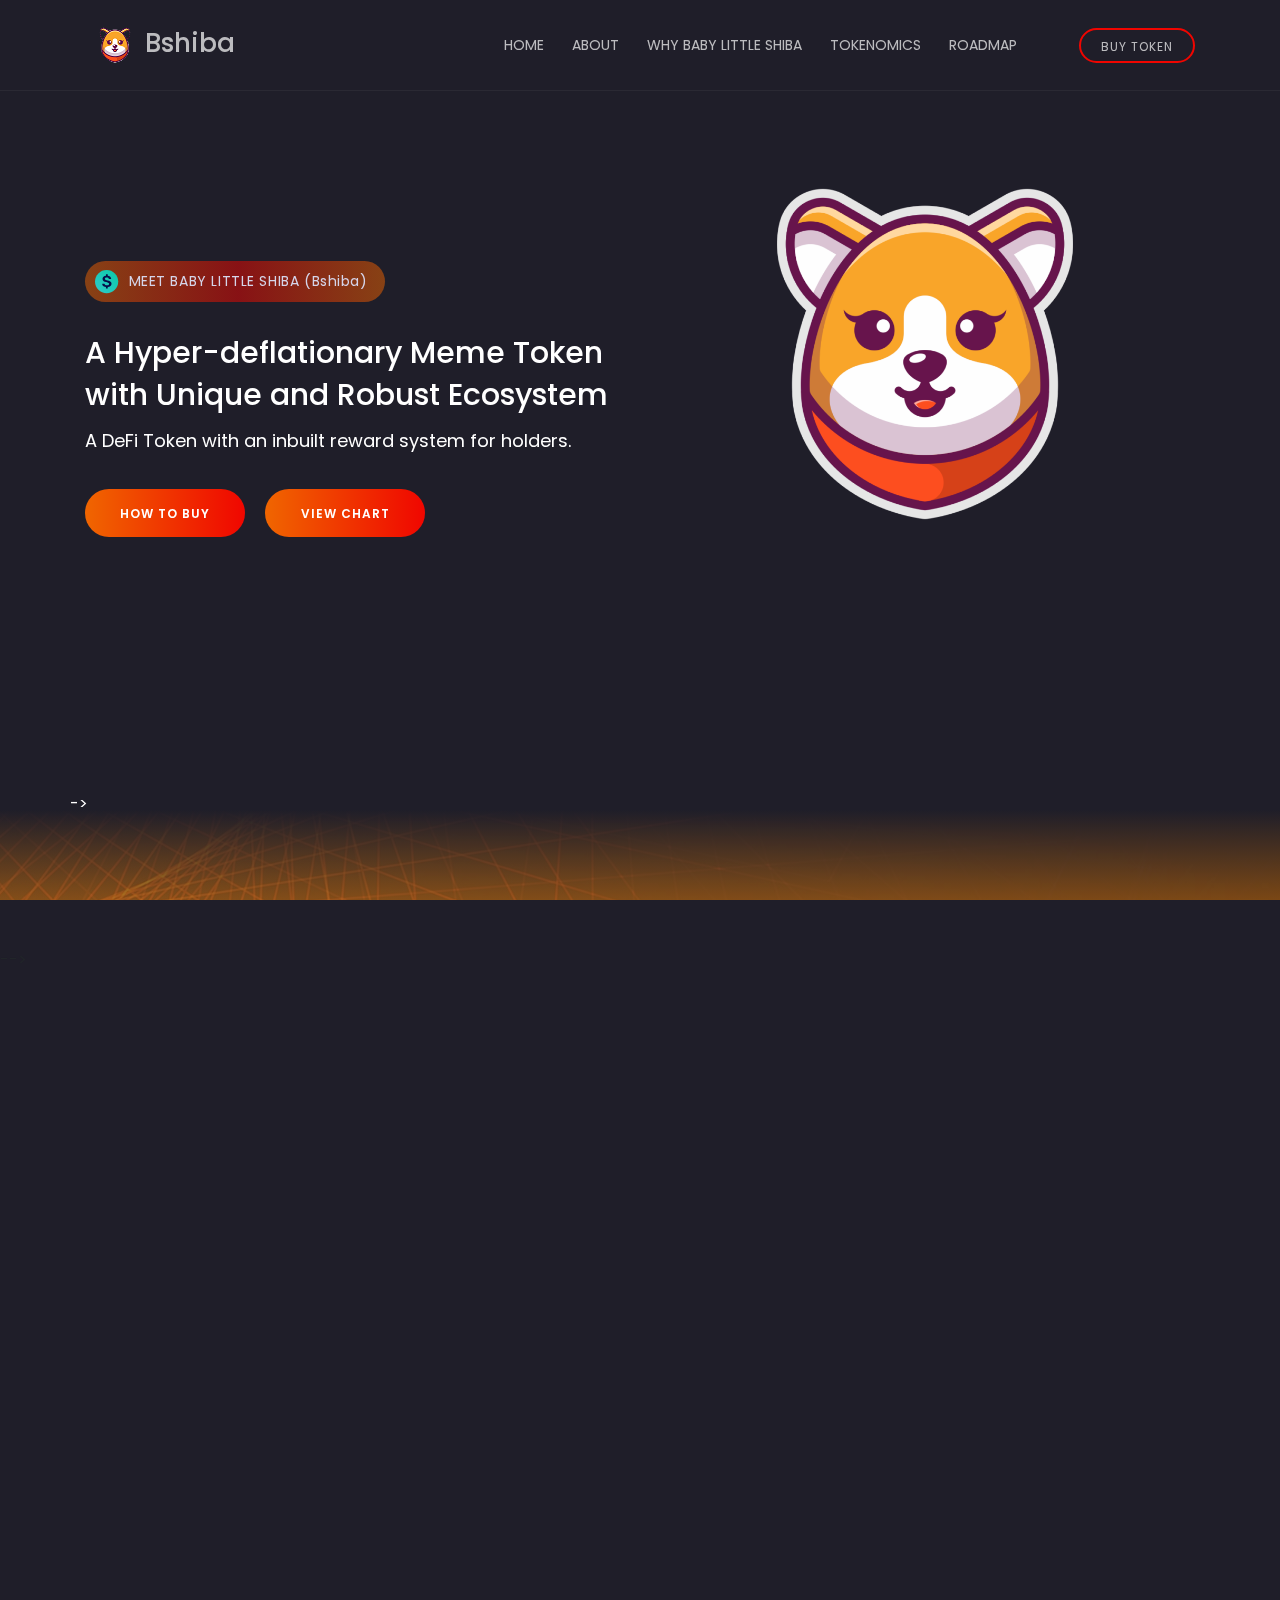
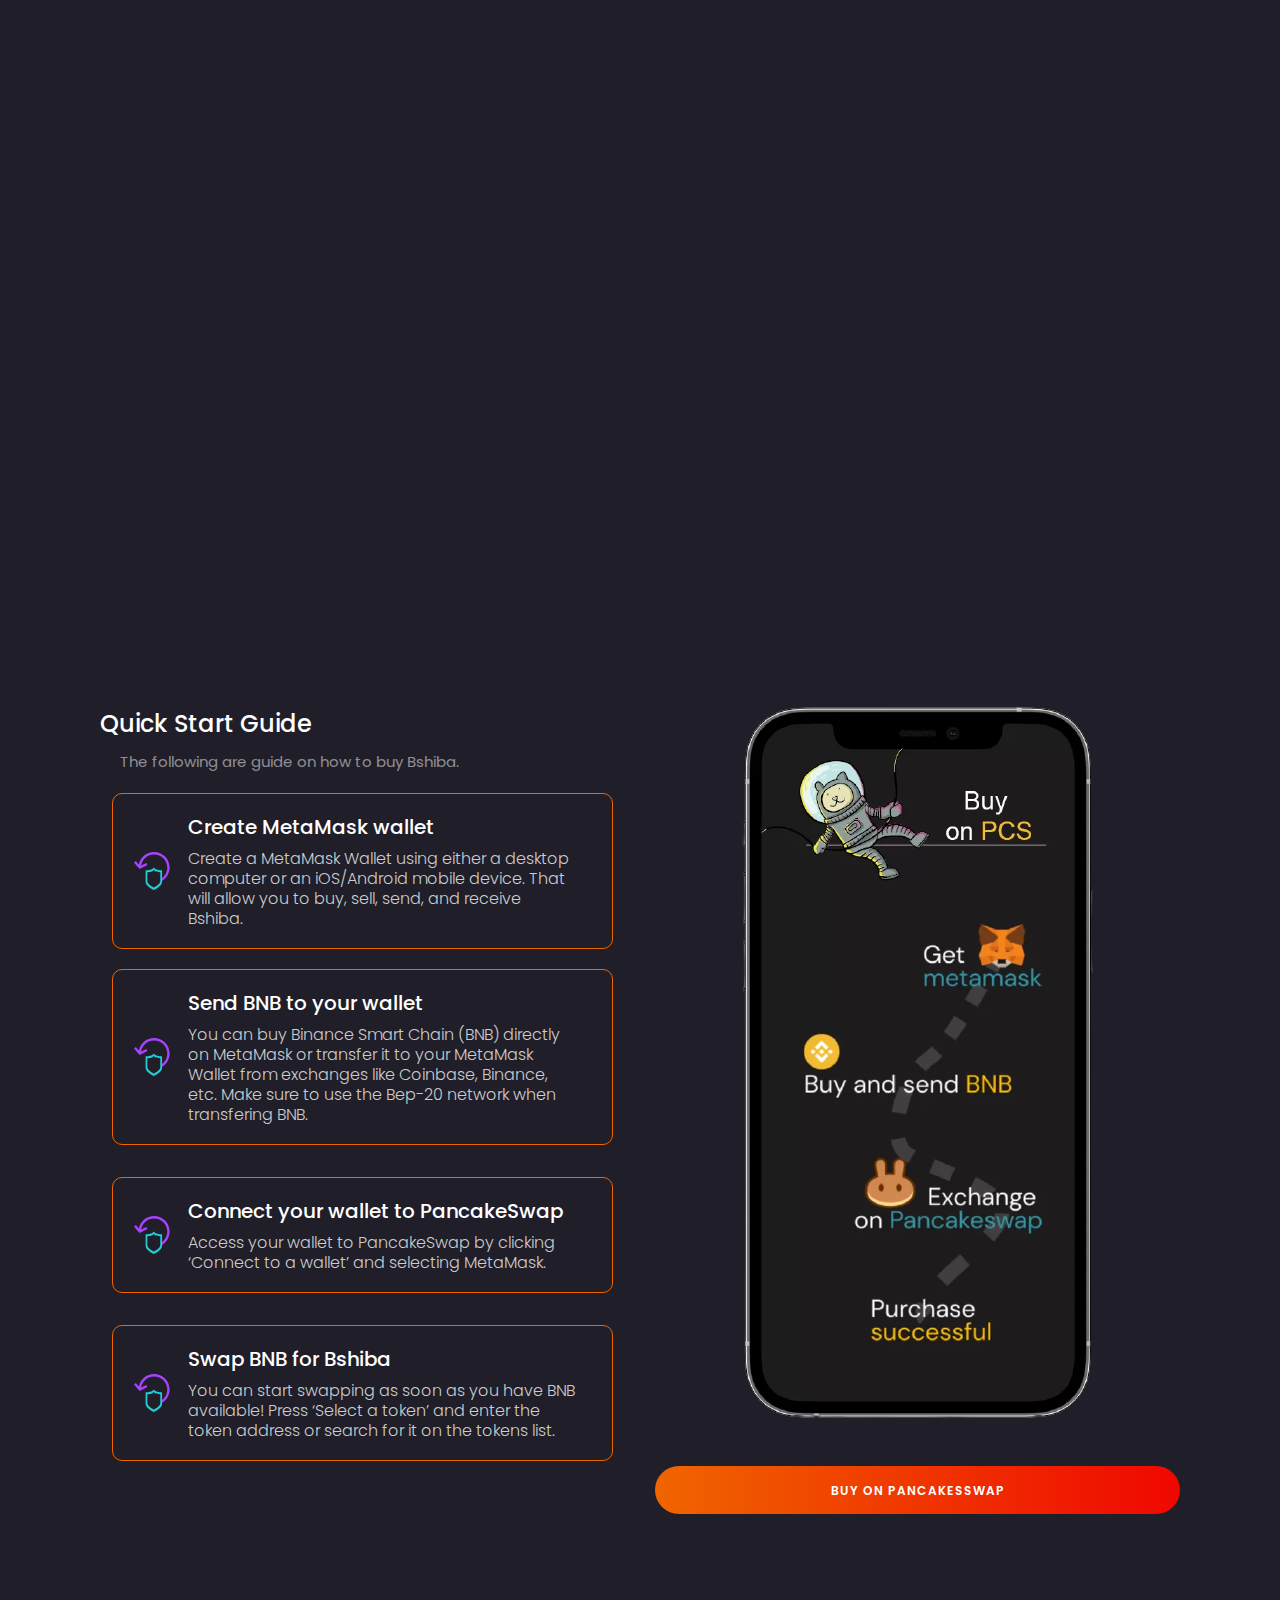
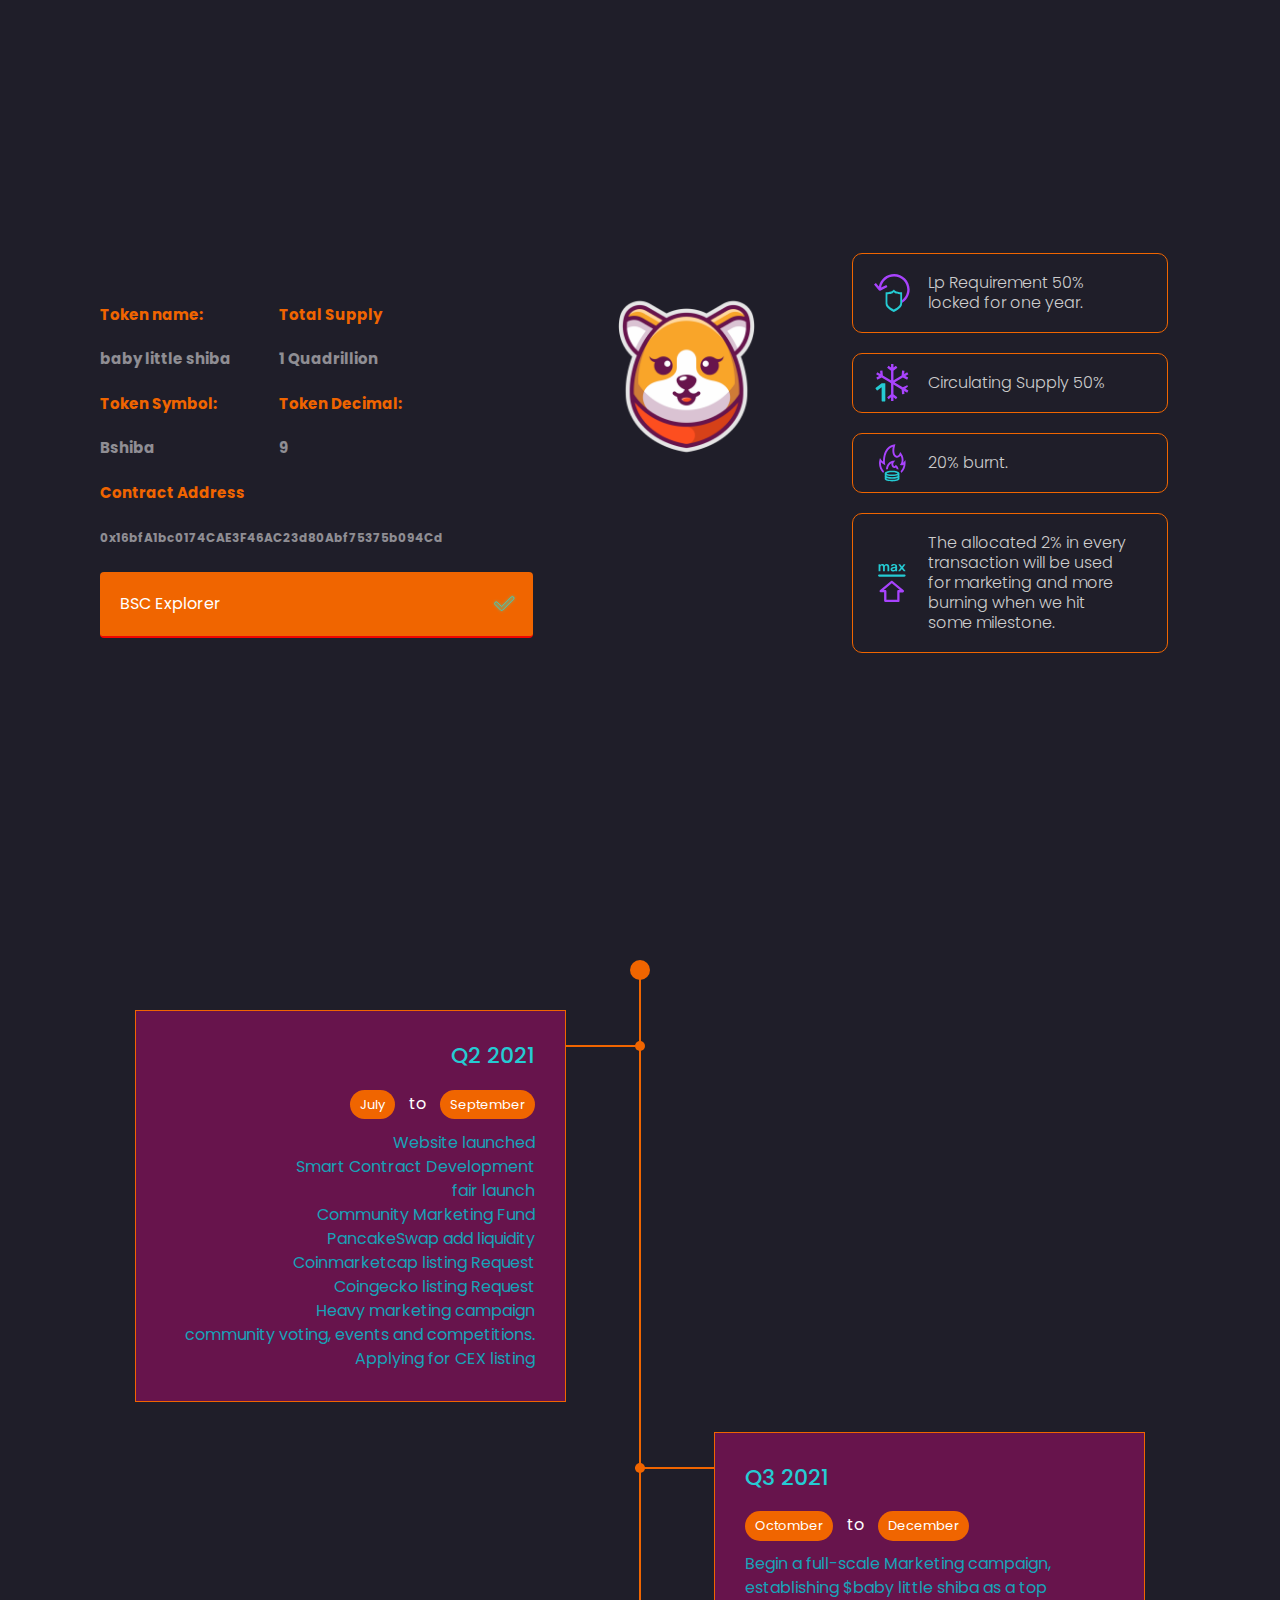
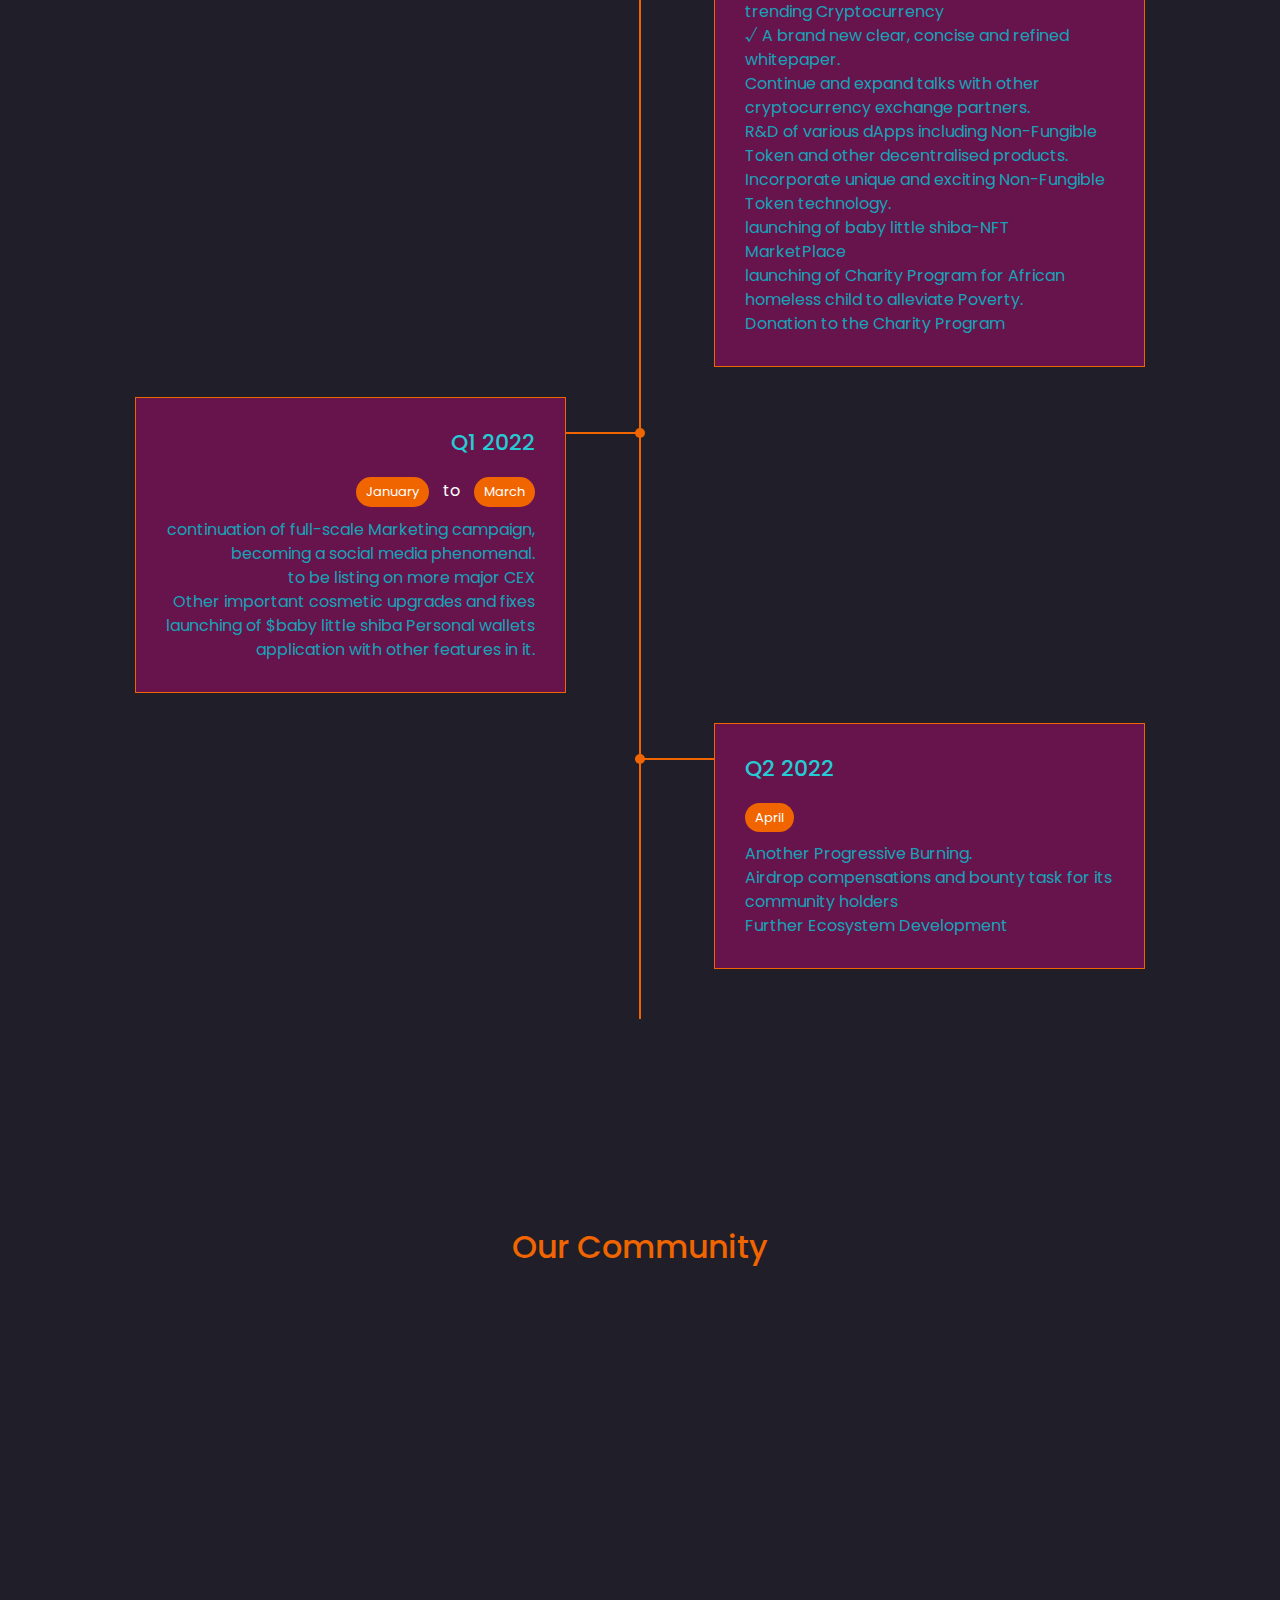
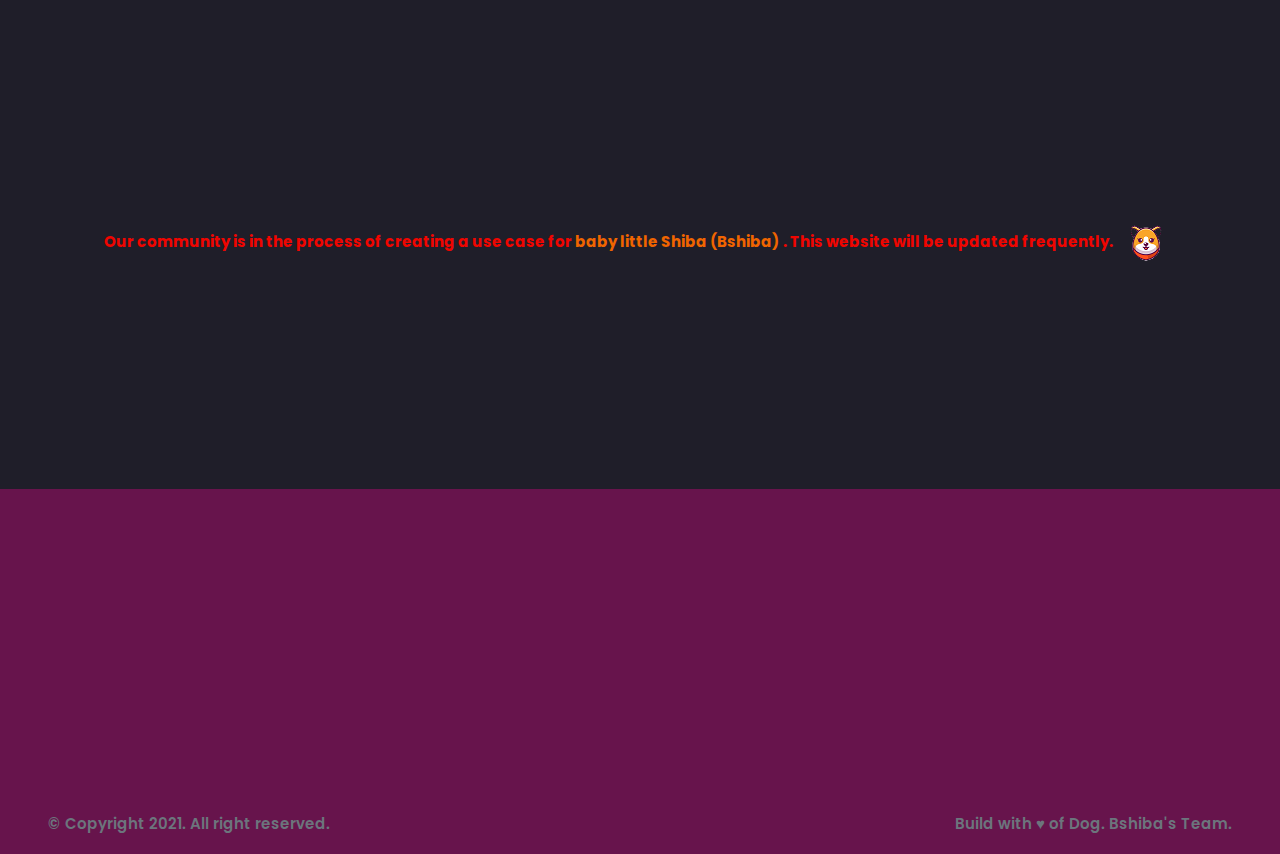
<file: index.html>
<!DOCTYPE html>
<html lang="zxx">
  <meta http-equiv="content-type" content="text/html;charset=UTF-8" />
  <head>
    <meta charset="UTF-8" />
    <meta name="description" content=" A Hyper-deflationary Meme Token with Unique and Robust Ecosystem. A DeFi Token with an inbuilt reward system for holders." />
    <meta http-equiv="X-UA-Compatible" content="IE=edge" />
    <meta
      name="viewport"
      content="width=device-width, initial-scale=1, shrink-to-fit=no"
    />

    <!-- Title -->
    <title>Baby little Shiba -</title>

    <!-- Favicon -->
    <link rel="icon" href="img/core-img/favicon.png" />

    <!-- Core Stylesheet -->
    <link rel="stylesheet" href="css/style.css" />

    <!-- Responsive Stylesheet -->
    <link rel="stylesheet" href="css/responsive.css" />
  </head>

  <body class="deep-darken">
    <!-- Preloader -->
    <div id="preloader">
      <div class="preload-content">
        <div id="dream-load"></div>
      </div>
    </div>

    <!-- ##### Header Area Start ##### -->
    <header class="header-area wow fadeInDown" data-wow-delay="0.2s">
      <div class="classy-nav-container breakpoint-off">
        <div class="container">
          <!-- Classy Menu -->
          <nav class="classy-navbar justify-content-between" id="dreamNav">
            <!-- Logo -->
            <a class="nav-brand logo" href="#"
              ><img src="img/core-img/Bshiba-logo.png" alt="logo" />Bshiba</a
            >

            <!-- Navbar Toggler -->
            <div class="classy-navbar-toggler">
              <span class="navbarToggler"
                ><span></span><span></span><span></span
              ></span>
            </div>

            <!-- Menu -->
            <div class="classy-menu">
              <!-- close btn -->
              <div class="classycloseIcon">
                <div class="cross-wrap">
                  <span class="top"></span><span class="bottom"></span>
                </div>
              </div>

              <!-- Nav Start -->
              <div class="classynav">
                <ul id="nav">
                  <li><a href="#home">Home</a></li>
                  <li><a href="#about">About</a></li>
                  <li><a href="#services">Why baby little shiba</a></li>
                  <li><a href="#tokenomics">Tokenomics</a></li>
                  <li><a href="#roadmap">Roadmap</a></li>
                </ul>

                <!-- Button -->
                <a href="https://exchange.pancakeswap.finance/#/swap?outputCurrency=0x16bfA1bc0174CAE3F46AC23d80Abf75375b094Cd" class="btn login-btn ml-50">Buy Token</a>
              </div>
              <!-- Nav End -->
            </div>
          </nav>
        </div>
      </div>
    </header>
    <!-- ##### Header Area End ##### -->

    <!-- ##### Welcome Area Start ##### -->
    <section
      class="welcome_area clearfix dzsparallaxer auto-init ico fullwidth"
      data-options='{direction: "normal"}'
      id="home"
    >
      <div
        class="divimage dzsparallaxer--target"
        style="
          width: 101%;
          height: 130%;
          background-image: url(img/bg-img/bg-2.jpg);
        "
      ></div>

      <!-- Hero Content -->
      <div class="hero-content dark-blue">
        <!-- blip -->
        <div class="dream-blip blip1"></div>
        <div class="dream-blip blip2"></div>
        <div class="dream-blip blip3"></div>
        <div class="dream-blip blip4"></div>

        <div class="container h-100">
          <div class="row h-100 align-items-center">
            <!-- Welcome Content -->
            <div class="col-12 col-lg-6 col-md-12">
              <div class="welcome-content">
                <div class="promo-section">
                  <div class="integration-link">
                    <span class="integration-icon">
                      <img
                        src="img/svg/img-dollar.svg"
                        width="24"
                        height="24"
                        alt=""
                      />
                    </span>
                    <span class="integration-text"
                      >MEET BABY LITTLE SHIBA (Bshiba)
                    </span>
                  </div>
                </div>
                <h3 class="wow fadeInUp heading-primary" data-wow-delay="0.2s">
                  A Hyper-deflationary Meme Token with Unique and
                  Robust Ecosystem
                </h3>
                <p class="wow fadeInUp" data-wow-delay="0.3s">
                  A DeFi Token with an inbuilt reward system for holders.
                </p>
                <div class="dream-btn-group wow fadeInUp" data-wow-delay="0.4s">
                  <a href="#howtobuy" class="btn dream-btn mr-3">how to buy</a>
                  <a href="https://poocoin.app/tokens/0x16bfa1bc0174cae3f46ac23d80abf75375b094cd" target="_blank" class="btn dream-btn mr-3">view chart</a>
                  <!-- <a href="#" class="btn dream-btn">Contact Us</a> -->
                </div>
              </div>
            </div>
            <!-- Welcome Video Area -->
            <div class="col-12 col-lg-6 col-md-12">
               <img src="img/shiba.png" alt="">
                      </div> ->
                      
                    </div>
                  </div>
                </div>
              </div>
            </div>
          </div>
        </div>
      </div>
    </section>
    <!-- ##### Welcome Area End ##### -->

 
    <!-- ##### About Us Area Start ##### -->
    <section
      class="about-us-area section-padding-0-100 clearfix pt-5"
      id="about"
    >
      <div class="container">
        <div class="row align-items-center">
          <!-- <div class="col-12 col-lg-6">
            <div class="welcome-meter wow fadeInUp" data-wow-delay="0.7s">
              <img
                src="img/core-img/iso-chart.png"
                class="img-responsive center-block"
                alt=""
              />
              <!-- client meta -->
              <!-- <div
                class="growing-company text-center mt-30 wow fadeInUp"
                data-wow-delay="0.8s"
              >
                <p>
                  * Already growing up <span class="counter">5236</span> company
                </p>
              </div> -->
            </div>
          </div> -->

          <div class="col-12 col-lg-12 text-center ">
            <div class="who-we-contant">
              
              <h4 class="wow fadeInUp shib-red" data-wow-delay="0.3s">
               About <span class="shib-orange">Baby little Shiba (Bshiba)</span>  and the Reward system around it.
              </h4>
              <p class="wow fadeInUp " data-wow-delay="0.4s">
               Baby little Shiba (Bshiba) is a Hyper-deflationary Meme Token with Unique and Robust Ecosystem with social conscience, built by the dog loving team and fully distributed within the crypto community.
               Baby Shiba Inu offers an innovative mix of a multi-stage social conscience system with liquidity generation smart contract protocol built on binance smart chain
                (BEP-20) that works by applying 10% fee for each transaction and
                instantly splitting that fee by rewarding holders with 2% ,
                auto lock 6% in Pancake LP and 2% allocated to marketing wallet in
                every transaction. Holders can enjoy earning rewards by just
                holding Bshiba tokens in their wallets. Contract allows to exclude
                certain addresses like PancakeSwap from receiving rewards, zero
                dev-token, as well allow to include certain address to receive
                reward if required.complete ownership renounced.
              </p>
              <p class="wow fadeInUp " data-wow-delay="0.5s">
                Bshiba will be launching NFT marketplace and $Bshiba will be
                used to buy and sell our Decentralized products and each
                transaction happening during BshibaNFT, 2% will be rewarded to
                all $Bshiba holders. and unsold $SHiba token will be sent to eater
                address to burn forever.
              </p>
            </div>
          </div>
        </div>
      </div>
    </section>

    <div class="clearfix"></div>

    <!-- ##### Our Services Area Start ##### -->
    <section class="our_services_area clearfix" id="services">
      <div class="container">
        <div class="section-heading text-center">
          <!-- Dream Dots -->
          <div
            class="dream-dots justify-content-center wow fadeInUp"
            data-wow-delay="0.2s"
          >
            <span></span><span></span><span></span><span></span><span></span
            ><span></span><span></span>
          </div>
          <!-- <h2 class="wow fadeInUp" data-wow-delay="0.3s">Our Core Services</h2>
          <p class="wow fadeInUp" data-wow-delay="0.4s">
            Lorem ipsum dolor sit amet, consectetur adipiscing elit. Sed quis
            accumsan nisi Ut ut felis congue nisl hendrerit commodo.
          </p> -->
        </div>

        <div class="row">
          <div class="col-12 col-sm-6 col-lg-4">
            <!-- Content -->
            <div
              class="service_single_content text-center mb-100 wow fadeInUp"
              data-wow-delay="0.2s"
            >
              <!-- Icon -->
              <div class="service_icon">
                <i class="fa fa-shield"></i>
              </div>
              <h6>Safe and Secure</h6>
              <p>
                We are proudly here to enhance DEFI space.Transparency, security
                and safety are our highest priorities.
              </p>
            </div>
          </div>
          <div class="col-12 col-sm-6 col-lg-4">
            <!-- Content -->
            <div
              class="service_single_content text-center mb-100 wow wow fadeInUp"
              data-wow-delay="0.3s"
            >
              <!-- Icon -->
              <div class="service_icon">
                <i class="fa fa-cogs"></i>
              </div>
              <h6>Community Driven</h6>
              <p>
                baby little shiba ($Bshiba) is supported and Backed by its communities
                investors / holders to make a world a better place for everyone.
              </p>
            </div>
          </div>
          <div class="col-12 col-sm-6 col-lg-4">
            <!-- Content -->
            <div
              class="service_single_content text-center mb-100 wow fadeInUp"
              data-wow-delay="0.4s"
            >
              <!-- Icon -->
              <div class="service_icon">
                <i class="fa fa-rocket"></i>
              </div>
              <h6>Yield Generating + RFI Static</h6>
              <p>
                Holders earn passive rewards through static reflection as they
                watch their balance of baby little shiba ($Bshiba) grow indefinitely.
              </p>
            </div>
          </div>
          <div class="col-12 col-sm-6 col-lg-4">
            <!-- Content -->
            <div
              class="service_single_content text-center mb-100 wow fadeInUp"
              data-wow-delay="0.5s"
            >
              <!-- Icon -->
              <div class="service_icon">
                <i class="fa fa-fire"></i>
              </div>
              <h6>Automated Burning</h6>
              <p>
                automated Burning on every transactions will decrease $Bshiba total
                supply and improve its valuation.
              </p>
            </div>
          </div>
          <div class="col-12 col-sm-6 col-lg-4">
            <!-- Content -->
            <div
              class="service_single_content text-center mb-100 wow fadeInUp"
              data-wow-delay="0.6s"
            >
              <!-- Icon -->
              <div class="service_icon">
                <i class="fa fa-money"></i>
              </div>
              <h6>Low transaction fees</h6>
              <p>
                binance Smart Chain's low transaction fees make transactions
                easy and convenient for everyone.
              </p>
            </div>
          </div>
          <div class="col-12 col-sm-6 col-lg-4">
            <!-- Content -->
            <div
              class="service_single_content text-center mb-100 wow fadeInUp"
              data-wow-delay="0.7s"
            >
              <!-- Icon -->
              <div class="service_icon">
                <i class="fa fa-snowflake-o"></i>
              </div>
              <h6>baby little shiba-NFT MarketPlace</h6>
              <p>
                All in one marketplace using $Bshiba and $BNB to collect, buy and
                sell NFTs..coming soon.
              </p>
            </div>
          </div>
        </div>
      </div>
    </section>
    <!-- ##### Our Services Area End ##### -->

    <!-- ##### token-distribution Area start ##### -->
    <section class="token-distribution" id="howtobuy">
      <div class="container">
        <div class="section-heading text-center">
          <!-- Dream Dots -->
          <div
            class="dream-dots justify-content-center wow fadeInUp"
            data-wow-delay="0.2s"
          >
            <span></span><span></span><span></span><span></span><span></span
            ><span></span><span></span>
          </div>
          <h2 class="wow fadeInUp shib-red" data-wow-delay="0.3s">HOW TO BUY <span class="shib-orange">BABY LITTLE SHIBA($Bshiba)</span></h2>
          <p class="wow fadeInUp " data-wow-delay="0.4s">
$Bshiba is best purchased and sold through PancakesSwap and to be listed on an ever-growing list of CEXs very soon.
 


          </p>
        </div>

        <div class="col-lg-6 col-md-6 col-sm-12">
          <div class="token-info-wapper"></div>
          <h4 class=" mb-20">Quick Start Guide
</h2>
          <p class="token-text">The following are guide on how to buy Bshiba.</p>
          
          <div class="token-info">
            <div class="info-wrapper">
              <div
                class="token-icon"
                style="background-image: url('img/svg/token-icon-4.svg')"
              ></div>
              <div class="token-descr">
                <h5>Create MetaMask wallet
</h3>
                Create a MetaMask Wallet using either a desktop computer or an iOS/Android mobile device. That will allow you to buy, sell, send, and receive Bshiba.


              </div>
            </div>
          </div>
          <div class="token-info" style="margin-bottom: 2rem">
            <div class="info-wrapper">
              <div
                class="token-icon"
                style="background-image: url('img/svg/token-icon-4.svg')"
              ></div>
              <div class="token-descr">
                <h5>Send BNB to your wallet
</h3>
                You can buy Binance Smart Chain (BNB) directly on MetaMask or transfer it to your MetaMask Wallet from exchanges like Coinbase, Binance, etc. Make sure to use the Bep-20 network when transfering BNB.


              </div>
            </div>
          </div>
          <div class="token-info" style="margin-bottom:2rem ">
            <div class="info-wrapper">
              <div
                class="token-icon"
                style="background-image: url('img/svg/token-icon-4.svg')"
              ></div>
              <div class="token-descr">
                <h5>Connect your wallet to PancakeSwap
</h3>
                Access your wallet to PancakeSwap by clicking ‘Connect to a wallet’ and selecting MetaMask.


              </div>
            </div>
          </div>
          <div class="token-info" style="margin-bottom: 2rem">
            <div class="info-wrapper">
              <div
                class="token-icon"
                style="background-image: url('img/svg/token-icon-4.svg')"
              ></div>
              <div class="token-descr">
                <h5>Swap BNB for Bshiba 
</h3>
You can start swapping as soon as you have BNB available! Press ‘Select a token’ and enter the token address or search for it on the tokens list.


              </div>
            </div>
          </div>
        </div>
        
        <div class="col-lg-6 col-md-6 col-sm-12">
          
          <div class="token-allocation text-center">
            <img
              src="img/core-img/buyguide.png"
              class="center-block h-60"
              alt=""
            />
 <a href="https://exchange.pancakeswap.finance/#/swap?outputCurrency=0x16bfA1bc0174CAE3F46AC23d80Abf75375b094Cd" target="_blank" class="btn btn-block dream-btn mr-3 mt-5"> buy on PancakesSwap</a>
                   
                  
          </div>
        </div>
      </div>

    </section>
    <!-- ##### token-distribution Area End ##### -->

    <!-- ##### token-distribution Area start ##### -->
    <section class="token-distribution" id="tokenomics">
      <div class="container">
        <div class="section-heading text-center">
          <!-- Dream Dots -->
          <div
            class="dream-dots justify-content-center wow fadeInUp"
            data-wow-delay="0.2s"
          >
            <span></span><span></span><span></span><span></span><span></span
            ><span></span><span></span>
          </div>
          <h2 class="wow fadeInUp shib-orange" data-wow-delay="0.3s">Tokenomics</h2>
          <p class="wow fadeInUp " data-wow-delay="0.4s">
            how $baby little shiba will be allocated and other neccessary actions to be
            implemented.
          </p>
        </div>

        <div class="col-lg-5 col-md-5 col-sm-6">
            <div class="token-allocation">
             
            <div class="token-detail mt-5">
              <div class="float-left mr-5">
                <p class="shib-orange font-weight-bold">Token name: </p>
                <p class="font-weight-bold ">baby little shiba</p>
                <p class="shib-orange font-weight-bold">Token Symbol:</p>
                <p class="font-weight-bold">Bshiba</p>
              </div>
              <div>
                <p class="shib-orange font-weight-bold">Total Supply</p>
                <p class="font-weight-bold no-wrap">1 Quadrillion</p>
                <p> <span class="shib-orange font-weight-bold">Token Decimal:</span></p>
                <p class="font-weight-bold"> 9</p>    
              </div>
            </div>
            <div class="mbt-3">
                <p class="shib-orange font-weight-bold">Contract Address</p>
                <p><small class="font-weight-bold">0x16bfA1bc0174CAE3F46AC23d80Abf75375b094Cd</small> </p>

            </div>
              <a class="document-entry doc-element-2 text-white btn-block" href="https://bscscan.com/token/0x16bfA1bc0174CAE3F46AC23d80Abf75375b094Cd" target="_blank"
                      ><span class="title">BSC Explorer</span></a
                    >
                  

          </div>
        </div>
        
        <div class="col-lg-3 col-md-3 col-sm-6">
          
          <div class="token-allocation w-80">
            <img
              src="img/shiba.png"
              class="center-block"
              alt=""
            />
 
          </div>
        </div>
        <div class="col-lg-4 col-md-4 col-sm-6">
          <div class="token-info-wapper"></div>
 
          <div class="token-info">
            <div class="info-wrapper">
              <div
                class="token-icon"
                style="background-image: url('img/svg/token-icon-4.svg')"
              ></div>
              <div class="token-descr">
                Lp Requirement 50% locked for one year.
              </div>
            </div>
          </div>
          <div class="token-info">
            <div class="info-wrapper">
              <div
                class="token-icon"
                style="background-image: url('img/svg/token-icon-3.svg')"
              ></div>
              <div class="token-descr">
                Circulating Supply 50%
              </div>
            </div>
          </div>
          <div class="token-info">
            <div class="info-wrapper">
              <div
                class="token-icon"
                style="background-image: url('img/svg/token-icon-2.svg')"
              ></div>
              <div class="token-descr">
               20% burnt.
              </div>
            </div>
          </div>
          <div class="token-info" style="margin-bottom: 0">
            <div class="info-wrapper">
              <div
                class="token-icon"
                style="background-image: url('img/svg/token-icon-1.svg')"
              ></div>
              <div class="token-descr">
               The allocated 2% in every transaction will be used for marketing and more burning when we hit some milestone.
              </div>
            </div>
          </div>
        </div>
      </div>
    </section>
    <!-- ##### token-distribution Area End ##### -->

    <!-- ##### Our roadmap Area start ##### -->
    <section class="roadmap" style="padding-bottom: 0" id="roadmap">
      <div class="section-heading text-center">
        <!-- Dream Dots -->
        <div
          class="dream-dots justify-content-center wow fadeInUp"
          data-wow-delay="0.2s"
        >
          <span></span><span></span><span></span><span></span><span></span
          ><span></span><span></span>
        </div>
        <h2 class="wow fadeInUp" data-wow-delay="0.3s">Our Roadmap</h2>
        <p class="wow fadeInUp" data-wow-delay="0.4s">
          $baby little shiba Roadmap as scheduled for Implementation.
        </p>
      </div>
      <div class="container">
        <div class="row">
          <div class="timeline-split">
            <div class="col-lg-12 col-md-12 col-sm-12">
              <div class="timeline section-box-margin">
                <div class="block block-left">
                  <h3>Q2 2021</h3>
                  <span class="date">July</span>
                  <span class="between">to</span>
                  <span class="date">September</span>
                  <ul class="text-info">
                    <li>Website launched</li>
                    <li>Smart Contract Development</li>
                    <li>fair launch</li>
                    <li>Community Marketing Fund</li>
                    <li>PancakeSwap add liquidity</li>
                    <li>Coinmarketcap listing Request</li>
                    <li>Coingecko listing Request</li>
                    <li>Heavy marketing campaign</li>
                    <li>community voting, events and competitions.</li>
                    <li>Applying for CEX listing</li>
                  </ul>
                </div>

                <div class="block block-right mt-30">
                  <h3>Q3 2021</h3>
                  <span class="date">Octomber</span>
                  <span class="between">to</span>
                  <span class="date">December</span>
                  <ul class="text-info">
                    <li>
                      Begin a full-scale Marketing campaign, establishing $baby little shiba
                      as a top trending Cryptocurrency
                    </li>
                    <li>
                      √ A brand new clear, concise and refined whitepaper.
                    </li>
                    <li>
                      Continue and expand talks with other cryptocurrency
                      exchange partners.
                    </li>
                    <li>
                      R&D of various dApps including Non-Fungible Token and
                      other decentralised products.
                    </li>
                    <li>
                      Incorporate unique and exciting Non-Fungible Token
                      technology.
                    </li>
                    <li>launching of baby little shiba-NFT MarketPlace</li>
                    <li>
                      launching of Charity Program for African homeless child to
                      alleviate Poverty.
                    </li>
                    <li>Donation to the Charity Program</li>
                  </ul>
                </div>

                <div class="block block-left mt-30">
                  <h3>Q1 2022</h3>
                  <span class="date">January</span>
                  <span class="between">to</span>
                  <span class="date">March</span>
                  <ul class="text-info">
                    <li>
                      continuation of full-scale Marketing campaign, becoming a
                      social media phenomenal.
                    </li>
                    <li>to be listing on more major CEX</li>
                    <li>Other important cosmetic upgrades and fixes</li>
                    <li>
                      launching of $baby little shiba Personal wallets application with
                      other features in it.
                    </li>
                  </ul>
                </div>

                <div class="block block-right mt-30">
                  <h3>Q2 2022</h3>
                  <span class="date">April</span>
                  <!-- <span class="between">to</span>
                  <span class="date">January</span> -->
                  <ul class="text-info">
                    <li>Another Progressive Burning.</li>
                    <li>
                      Airdrop compensations and bounty task for its community
                      holders
                    </li>
                    <li>Further Ecosystem Development</li>
                  </ul>
                </div>
                <div class="circle"></div>
              </div>
            </div>
          </div>
        </div>
      </div>
    </section>
    <!-- ##### Our roadmap Area End ##### -->
 
<!-- our community -->

<section
class="about-us-area section-padding-0-100 clearfix pt-5"
id="about"
>
<div class="container">
  <div class="row align-items-center">
    <div class="col-12 col-lg-12 text-center">
         <!-- Dream Dots -->
         <div
         class="dream-dots justify-content-center wow fadeInUp m-0"
         data-wow-delay="0.2s"
       >
         <span></span><span></span><span></span><span></span><span></span
         ><span></span><span></span>
       </div>
       
        <h2 class=" mt-150 shib-orange mb-15"> Our Community </h1></div>
    
    <div class="col-12 col-lg-6"> 
        <div class="welcome-meter wow fadeInUp w-100 m-auto" data-wow-delay="0.7s">
    
     <img
       src="img/svg/head-bg-1.svg"
       class="img-responsive center-block"
       alt=""
     />

   </div>
 </div>
    
    
    <div class="col-12 col-lg-6">

        <div class="text-center text-small wow fadeInUp m-auto pt-5" data-wow-delay="0.7s">
          <p class="text-left">We are welcoming and encouraging new talented people to join our community, as this is the biggest driving force behind the success of $Bshiba. Being in the crypto space offers so much excitement and there is so much potential in here. Our numbers are growing hour after hour as more people are finding out about $Bshiba’s success. Everyone is important in our community, and if you have any questions our team is always happy to help.        </p>
         <p class="text-left">you can reach us on different social media:</p>
                <a class="document-entry doc-element-2 text-white btn-block" href="https://t.me/babylittleshiba" target="_blank"
                      ><span class="title font-weight-bold">Join Our Telegram Community</span></a
                    >
                <a class="document-entry doc-element text-white btn-block" href="https://twitter.com/BabyLittleShib1?s=08" target="_blank"
                      ><span class="title font-weight-bold">Join Our Twitter Space</span></a
                    >
        
        </div> 
    </div>  
    

   </div>
   <p class="font-weight-bold  mt-5 text-center shib-red">Our community is in the process of creating a use case for <span class="shib-orange">baby little Shiba (Bshiba)</span> . This website will be updated frequently.
  <img src="img/core-img/Bshiba-logo.png" alt="">  
</p>
   </div>
   </section>

    <!-- ##### Footer Area Start ##### -->
    <footer
     class= "w-100"
      style="background-color: #67144c"
    >
      <div
        class="footer-content-area "
        style="background-color: #67144c;"
      >
        <div class="container">
          <div class="row align-items-end">
            <div class="col-12 col-md-5">
              <div class="footer-copywrite-info">
                <!-- Copywrite -->
                <div class="copywrite_text wow fadeInUp" data-wow-delay="0.2s">
                  <div class="footer-logo">
                    <a href="#"
                      ><img src="img/core-img/favicon.png" alt="logo" /> baby little shiba.</a
                    >
                  </div>
                  <p>
A Hyper-deflationary Meme Token with Unique and Robust Ecosystem
 
                  </p>
                </div>
                <!-- Social Icon -->
                <div
                  class="footer-social-info wow fadeInUp"
                  data-wow-delay="0.4s"
                >
                  <a href="https://t.me/babylittleshiba"
                    ><i class="fa fa-telegram" aria-hidden="true"></i
                  ></a>
                  <a href="#">
                    <i class="fa fa-twitter" aria-hidden="true"></i
                  ></a>
                  <a href="#"
                    ><i class="fa fa-google-plus" aria-hidden="true"></i
                  ></a>
                  <a href="#"
                    ><i class="fa fa-instagram" aria-hidden="true"></i
                  ></a>
                  <a href="#"
                    ><i class="fa fa-linkedin" aria-hidden="true"></i
                  ></a>
                </div>
              </div>
            </div>
            <div class="col-12 col-md-7">
              <!-- Content Info -->
              <div class="contact_info_area d-sm-flex justify-content-between">
                <div
                  class="contact_info text-center wow fadeInUp"
                  data-wow-delay="0.2s"
                >
                  <h5>NAVIGATE</h5>
                  <a href="index.html"><p>Home</p></a>
                  <a href="#about"><p>About</p></a>
                  <a href="#servics"><p>Why baby little shiba</p></a>
                  <a href="#tokenomics"><p>Tokenomics</p></a>
                  <a href="#roadmap"><p>Roadmap</p></a>
                </div>
                <!-- Content Info -->
                <div
                  class="contact_info text-center wow fadeInUp"
                  data-wow-delay="0.3s"
                >
                  <h5>PRIVACY & TOS</h5>
                  <a href="#"><p>Acceptable Use Policy</p></a>
                  <a href="#"><p>Privacy Policy</p></a>
                  <a href="#"><p>Whitepaper</p></a>
                </div>
                <!-- Content Info -->
                <div
                  class="contact_info text-center wow fadeInUp"
                  data-wow-delay="0.4s"
                >
                  <h5>CONTACT US</h5>
                  <p>Mailing Address:xx00 E. Union Ave</p>
                  <p>Suite 1100. Denver, CO 80237</p>
                  <p>+999 90932 627</p>
                  <p>support@babylittleshiba.com</p>
                </div>
              </div>
            </div>
          </div>

        </div>
        
      </div>
                     <div class="copyright row ">
                     <p class="text-muted">&copy; Copyright 2021. All right reserved.</p>
                      <p class="text-muted ">Build with &hearts; of Dog. Bshiba's Team.</p>     
                     </div>
                    

    </footer>
  
    <!-- ##### Footer Area End ##### -->

    <!-- ########## All JS ########## -->
    <!-- jQuery js -->
    <script src="js/jquery.min.js"></script>
    <!-- Popper js -->
    <script src="js/popper.min.js"></script>
    <!-- Bootstrap js -->
    <script src="js/bootstrap.min.js"></script>
    <!-- All Plugins js -->
    <script src="js/plugins.js"></script>
    <!-- Parallax js -->
    <script src="js/dzsparallaxer.js"></script>

    <script src="js/jquery.syotimer.min.js"></script>

    <!-- script js -->
    <script src="js/script.js"></script>
  </body>
</html>
</file>
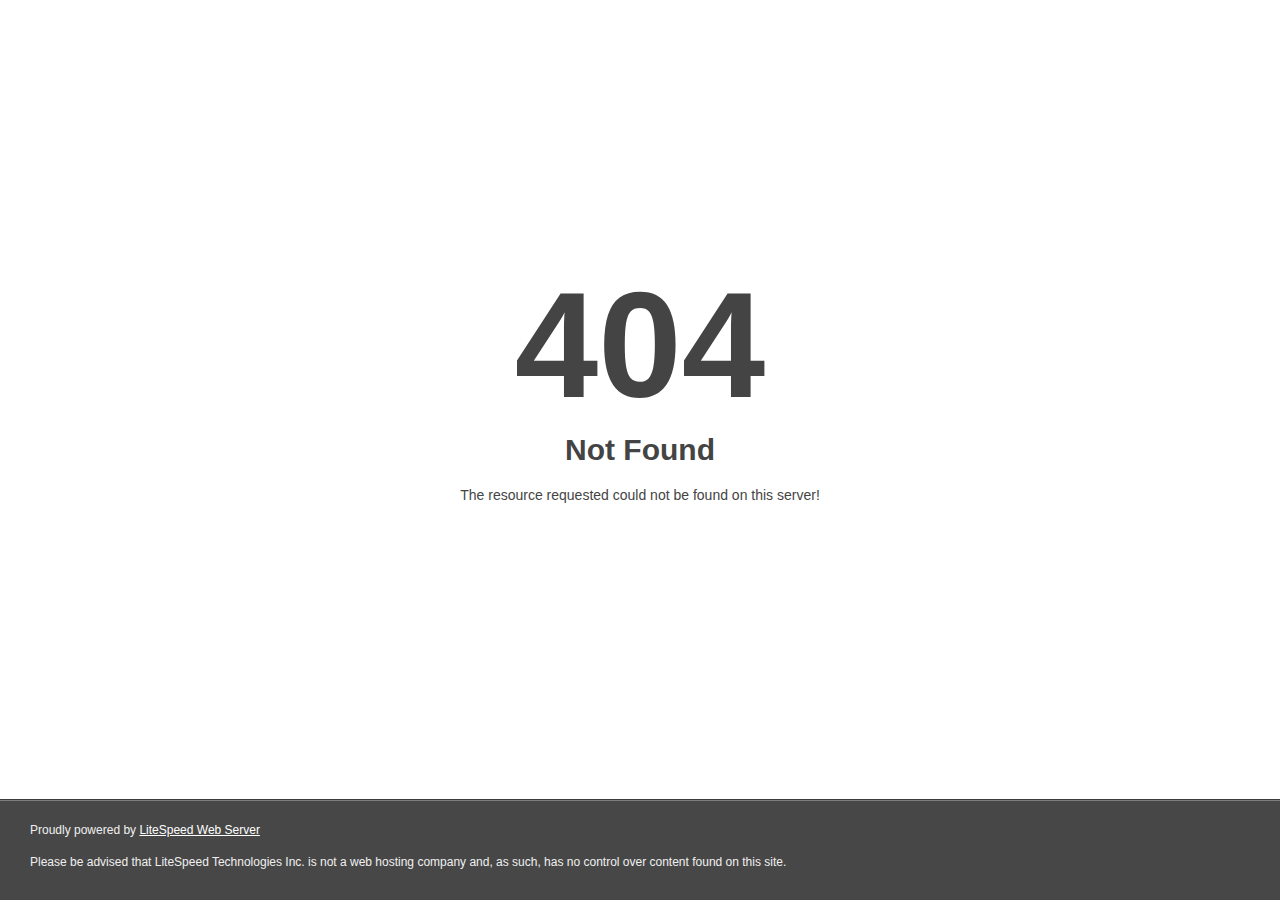
<file: css/img/fog_clouds_png_by_paradise234-d5czivb.html>
<!DOCTYPE html>
<html style="height:100%">

<!-- Mirrored from somia.netlify.app/css/img/fog_clouds_png_by_paradise234-d5czivb.html by HTTrack Website Copier/3.x [XR&CO'2014], Thu, 03 Jun 2021 20:42:11 GMT -->
<!-- Added by HTTrack --><meta http-equiv="content-type" content="text/html;charset=UTF-8" /><!-- /Added by HTTrack -->
<head><title> 404 Not Found
</title></head>
<body style="color: #444; margin:0;font: normal 14px/20px Arial, Helvetica, sans-serif; height:100%; background-color: #fff;">
<div style="height:auto; min-height:100%; ">     <div style="text-align: center; width:800px; margin-left: -400px; position:absolute; top: 30%; left:50%;">
        <h1 style="margin:0; font-size:150px; line-height:150px; font-weight:bold;">404</h1>
<h2 style="margin-top:20px;font-size: 30px;">Not Found
</h2>
<p>The resource requested could not be found on this server!</p>
</div></div><div style="color:#f0f0f0; font-size:12px;margin:auto;padding:0px 30px 0px 30px;position:relative;clear:both;height:100px;margin-top:-101px;background-color:#474747;border-top: 1px solid rgba(0,0,0,0.15);box-shadow: 0 1px 0 rgba(255, 255, 255, 0.3) inset;">
<br>Proudly powered by  <a style="color:#fff;" href="http://www.litespeedtech.com/error-page">LiteSpeed Web Server</a><p>Please be advised that LiteSpeed Technologies Inc. is not a web hosting company and, as such, has no control over content found on this site.</p></div></body>
<!-- Mirrored from somia.netlify.app/css/img/fog_clouds_png_by_paradise234-d5czivb.html by HTTrack Website Copier/3.x [XR&CO'2014], Thu, 03 Jun 2021 20:42:11 GMT -->
</html>
</file>
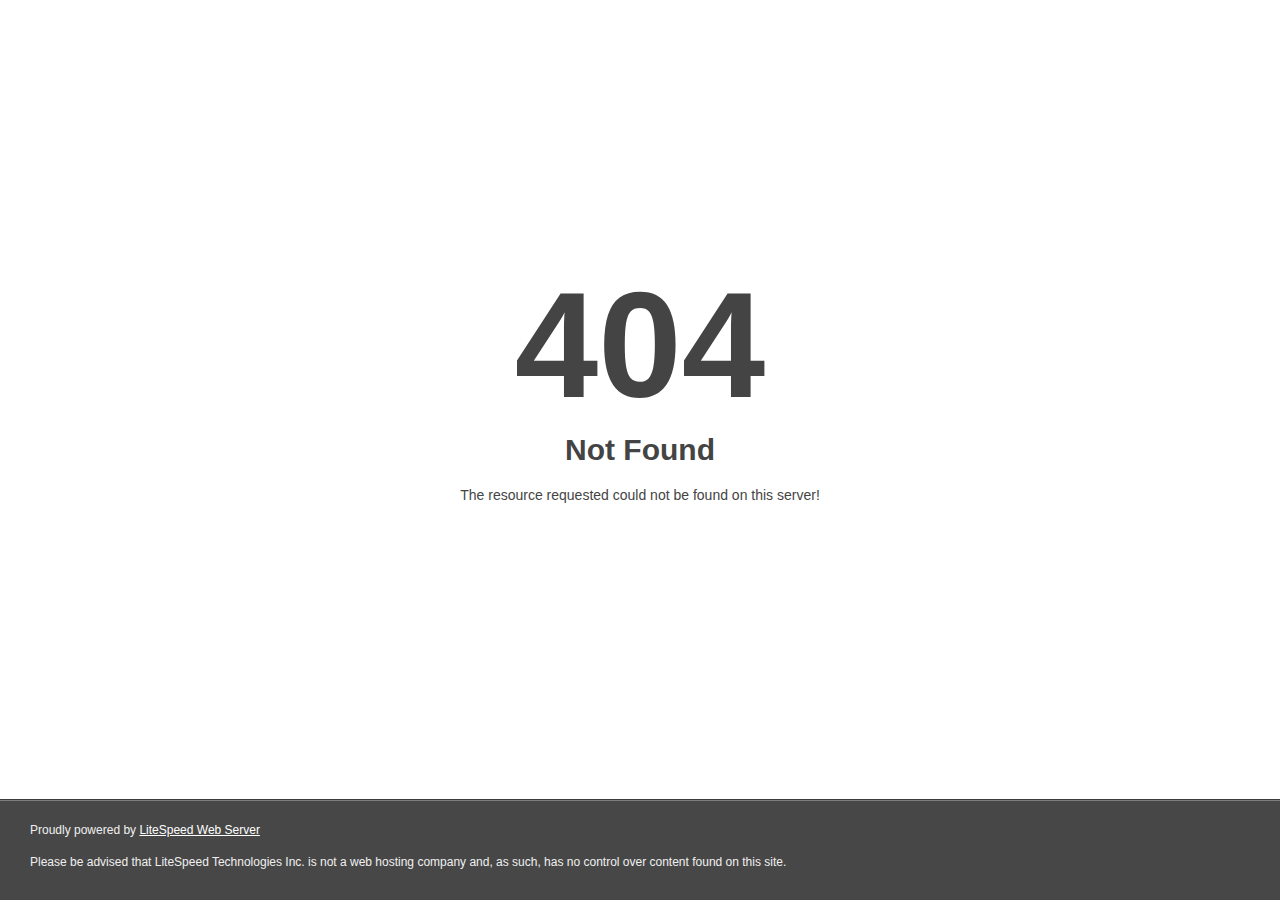
<file: css/img/grey_wash_wall.html>
<!DOCTYPE html>
<html style="height:100%">

<!-- Mirrored from somia.netlify.app/css/img/grey_wash_wall.html by HTTrack Website Copier/3.x [XR&CO'2014], Thu, 03 Jun 2021 20:42:11 GMT -->
<!-- Added by HTTrack --><meta http-equiv="content-type" content="text/html;charset=UTF-8" /><!-- /Added by HTTrack -->
<head><title> 404 Not Found
</title></head>
<body style="color: #444; margin:0;font: normal 14px/20px Arial, Helvetica, sans-serif; height:100%; background-color: #fff;">
<div style="height:auto; min-height:100%; ">     <div style="text-align: center; width:800px; margin-left: -400px; position:absolute; top: 30%; left:50%;">
        <h1 style="margin:0; font-size:150px; line-height:150px; font-weight:bold;">404</h1>
<h2 style="margin-top:20px;font-size: 30px;">Not Found
</h2>
<p>The resource requested could not be found on this server!</p>
</div></div><div style="color:#f0f0f0; font-size:12px;margin:auto;padding:0px 30px 0px 30px;position:relative;clear:both;height:100px;margin-top:-101px;background-color:#474747;border-top: 1px solid rgba(0,0,0,0.15);box-shadow: 0 1px 0 rgba(255, 255, 255, 0.3) inset;">
<br>Proudly powered by  <a style="color:#fff;" href="http://www.litespeedtech.com/error-page">LiteSpeed Web Server</a><p>Please be advised that LiteSpeed Technologies Inc. is not a web hosting company and, as such, has no control over content found on this site.</p></div></body>
<!-- Mirrored from somia.netlify.app/css/img/grey_wash_wall.html by HTTrack Website Copier/3.x [XR&CO'2014], Thu, 03 Jun 2021 20:42:11 GMT -->
</html>
</file>
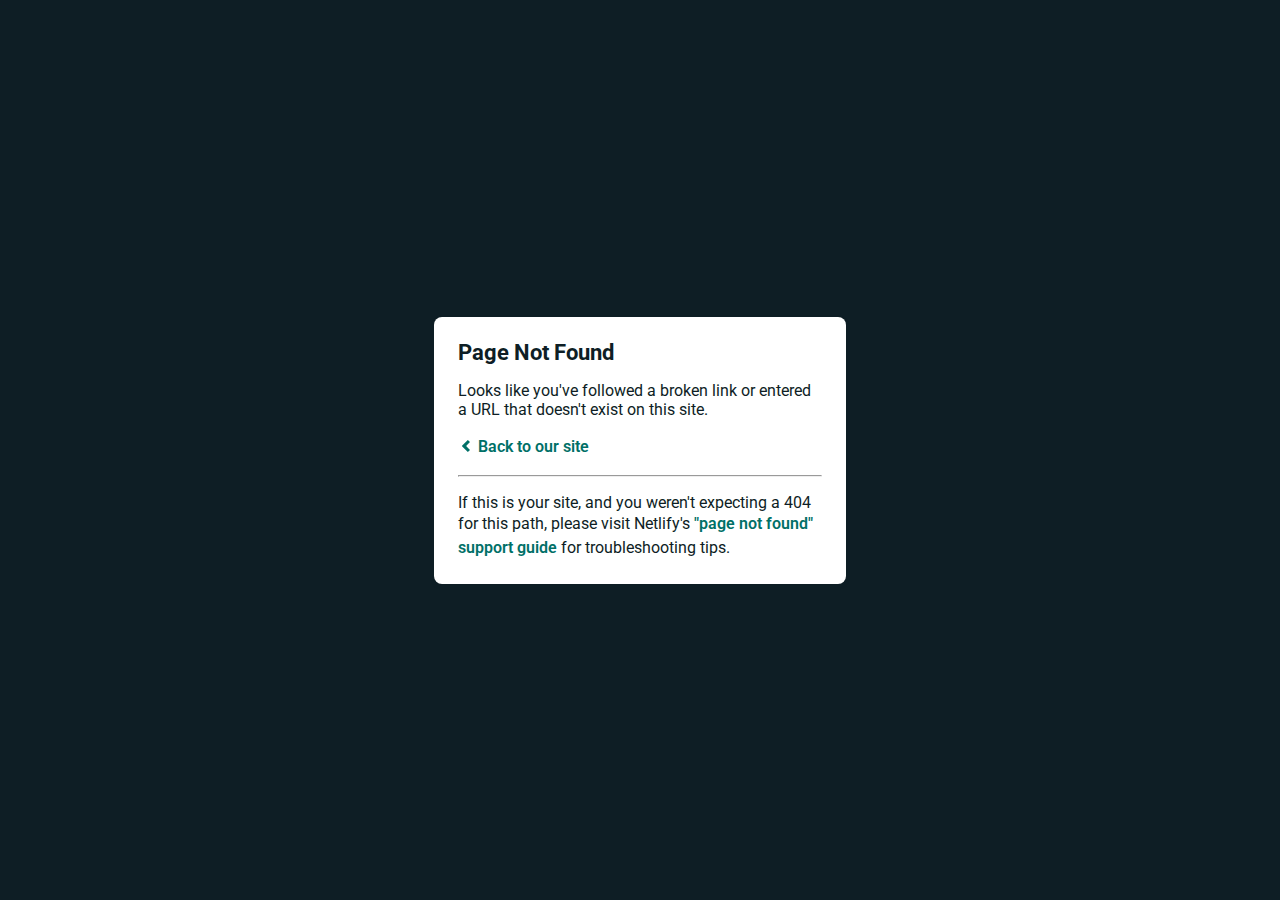
<file: img/core-img/robot-1.html>
<!DOCTYPE html>
<html>
  <head>
    <meta charset="utf-8">
    <meta name="viewport" content="width=device-width, initial-scale=1.0, maximum-scale=1.0, user-scalable=no">

    <title>Page Not Found</title>
    <link href='https://fonts.googleapis.com/css?family=Roboto:400,700&subset=latin,latin-ext' rel='stylesheet' type='text/css'>
    <style>
    body {
      font-family: -apple-system, BlinkMacSystemFont, "Segoe UI", Roboto, Helvetica, Arial, sans-serif, "Apple Color Emoji", "Segoe UI Emoji", "Segoe UI Symbol";
      background: rgb(14, 30, 37);
      color: white;
      overflow: hidden;
      margin: 0;
      padding: 0;
    }

    h1 {
      margin: 0;
      font-size: 22px;
      line-height: 24px;
    }

    .main {
      position: relative;
      display: flex;
      flex-direction: column;
      align-items: center;
      justify-content: center;
      height: 100vh;
      width: 100vw;
    }

    .card {
      position: relative;
      display: flex;
      flex-direction: column;
      width: 75%;
      max-width: 364px;
      padding: 24px;
      background: white;
      color: rgb(14, 30, 37);
      border-radius: 8px;
      box-shadow: 0 2px 4px 0 rgba(14, 30, 37, .16);
    }

    a {
      margin: 0;
      text-decoration: none;
      font-weight: 600;
      line-height: 24px;
      color: #007067;
    }

    a svg {
      position: relative;
      top: 2px;
    }

    a:hover,
    a:focus {
      text-decoration: underline;
      text-decoration-color: #f4bb00;
    }

    a:hover svg path{
      fill: #007067;
    }

    p:last-of-type {
      margin-bottom: 0;
    }

    </style>
  </head>
  <body>
    <div class="main">
      <div class="card">
        <div class="header">
          <h1>Page Not Found</h1>
        </div>
        <div class="body">
          <p>Looks like you've followed a broken link or entered a URL that doesn't exist on this site.</p>
          <p>
            <a id="back-link" href="/">
              <svg xmlns="http://www.w3.org/2000/svg" width="16" height="16" viewBox="0 0 16 16">
                <path fill="#007067" d="M11.9998836,4.09370803 L8.55809517,7.43294953 C8.23531459,7.74611298 8.23531459,8.25388736 8.55809517,8.56693769 L12,11.9062921 L9.84187871,14 L4.24208544,8.56693751 C3.91930485,8.25388719 3.91930485,7.74611281 4.24208544,7.43294936 L9.84199531,2 L11.9998836,4.09370803 Z"/>
              </svg>
              Back to our site
             </a>
          </p>
          <hr><p>If this is your site, and you weren't expecting a 404 for this path, please visit Netlify's <a href="https://answers.netlify.com/t/support-guide-i-ve-deployed-my-site-but-i-still-see-page-not-found/125?utm_source=404page&utm_campaign=community_tracking">"page not found" support guide</a> for troubleshooting tips.
          </p>
        </div>
      </div>
    </div>
    <script>
      (function() {
        if (document.referrer && document.location.host && document.referrer.match(new RegExp("^https?://" + document.location.host))) {
          document.getElementById("back-link").setAttribute("href", document.referrer);
        }
      })();
    </script>
  </body>
</html>
</file>
<file: css/style.css>
/*** 
====================================================================
  Table of contents
====================================================================

- Google Fonts
- Css Imports
- General Css Styles
- Header Area style
- Welcome Area Styles 
- Partners area style
- About us area style 
- services-block-four style 
- Demo-video area style 
- Trust area style 
- services area style 
- Call-to-action area style
- Video area style 
- Gallery area style 
- Cool-facts style 
- Price table style
- Testimonials area style 
- Team area style
- Blog area style 
- Contact us style 
- FAQ style -Timeline style 
- Footer area style 

***/

/*** 

====================================================================
  Google fonts
====================================================================

***/

@import url('https://fonts.googleapis.com/css?family=Poppins:200,300,400,500,600,700');

/*** 

====================================================================
  Import All Css
====================================================================

***/

@import 'bootstrap.min.css';
@import 'animate.css';
@import 'about-sonar.css';
@import 'classy-nav.min.css';
@import 'dzsparallaxer.css';
@import 'owl.carousel.min.css';
@import 'magnific-popup.css';
@import 'animated-headline.css';
@import 'font-awesome.min.css';
@import 'themify-icons.css';

/*** 

====================================================================
  General css style    

====================================================================

***/
* {
  margin: 0;
  padding: 0;
}
 

body {
  font-family: 'Poppins', sans-serif;
    font-size: 100%;
    
    @media screen and (max-width: 900px){
        font-size: 62.5%;
}@media screen and (max-width: 600px){
        font-size: 62.5%;
}@media screen and (max-width: 480px){
        font-size: 62.5%;
}
}
.darker-blue {
  background: linear-gradient(
    180deg,
    #240044 0,
    #0f0240 25%,
    #400959 40%,
    #0f0240 65%,
    #0f0240
  );
}
html{
  font-family: 'Poppins', sans-serif;
}
h1,
h2,
h3,
h4,
h5,
h6 {
  font-family: 'Poppins', sans-serif;
  color: #fff;
  line-height: 1.4;
  font-weight: 500;
}

a,
a:hover,
a:focus,
a:active {
  text-decoration: none;
  transition-duration: 500ms;
  outline: none;
}

li {
  list-style: none;
}

p {
  line-height: 1.9;
  color: rgba(255, 255, 255, 0.5);
  font-size: 15px;
}
.heading-primary {
  font-size: 30px;
}

img {
  max-width: 100%;
  height: auto;
}

ul,
ol {
  margin: 0;
  padding: 0;
}

.deep-darken {
  background-color: #1f1e29;
}

.text-color {
  color: #5129c5;
  display: inline-block;
}
.text-inline {
  display: inline-block;
}
.section-header {
  position: relative;
  margin-bottom: 50px;
}
.section-title {
  font-size: 44px;
  margin-bottom: 20px;
  margin-top: 0;
  position: relative;
  text-align: center;
  color: #fff;
}
.section-header .desc {
  max-width: 800px;
  text-align: center;
  margin: 0 auto;
}
.bg-title {
  margin-bottom: -37px;
  margin-left: -30px;
  font-size: 66px;
  opacity: 0.04;
  font-weight: bold;
  text-align: center;
  line-height: 1;
  text-transform: uppercase;
}
.has-print {
  position: absolute;
  top: -50px;
  left: 50%;
  transform: translateX(-50%);
  width: 90px;
  height: 90px;
  background: url(../img/core-img/shape1.png) no-repeat;
}
#preloader {
  position: fixed;
  width: 100%;
  height: 100%;
  z-index: 99999;
  top: 0;
  left: 0;
  background: rgb(103, 20, 76);
  background-image: linear-gradient(90deg, rgb(103, 20, 76), rgb(31, 30, 41));
}

.preload-content {
  position: absolute;
  top: 50%;
  left: 50%;
  margin-top: -35px;
  margin-left: -35px;
  z-index: 100;
}

#dream-load {
  width: 70px;
  height: 70px;
  border-radius: 50%;
  border: 3px;
  border-style: solid;
  border-color: transparent;
  border-top-color: rgba(255, 255, 255, 0.5);
  -webkit-animation: dreamrotate 2400ms linear infinite;
  animation: dreamrotate 2400ms linear infinite;
  z-index: 999;
}

#dream-load:before {
  content: '';
  position: absolute;
  top: 7.5px;
  left: 7.5px;
  right: 7.5px;
  bottom: 7.5px;
  border-radius: 50%;
  border: 3px;
  border-style: solid;
  border-color: transparent;
  border-top-color: rgba(255, 255, 255, 0.5);
  -webkit-animation: dreamrotate 2700ms linear infinite;
  animation: dreamrotate 2700ms linear infinite;
}

#dream-load:after {
  content: '';
  position: absolute;
  top: 20px;
  left: 20px;
  right: 20px;
  bottom: 20px;
  border-radius: 50%;
  border: 3px;
  border-style: solid;
  border-color: transparent;
  border-top-color: rgba(255, 255, 255, 0.5);
  -webkit-animation: dreamrotate 1800ms linear infinite;
  animation: dreamrotate 1800ms linear infinite;
}

@-webkit-keyframes dreamrotate {
  0% {
    transform: rotate(0deg);
  }
  100% {
    transform: rotate(360deg);
  }
}

@keyframes dreamrotate {
  0% {
    transform: rotate(0deg);
  }
  100% {
    transform: rotate(360deg);
  }
}

/* Blip CSS */

.dream-blip {
  position: absolute;
  width: 8px;
  height: 8px;
  border-radius: 2em 2em 2em 2em;
  background-color: #21d397;
  box-shadow: 0 0 5px #fff;
  transform-origin: 50% 50%;
  opacity: 0;
  -ms-filter: 'progid:DXImageTransform.Microsoft.Alpha(Opacity=0)';
  -webkit-animation: dreamblipper ease 4s none infinite;
  animation: dreamblipper ease 4s none infinite;
}

@-webkit-keyframes dreamblipper {
  0% {
    opacity: 0;
    -ms-filter: 'progid:DXImageTransform.Microsoft.Alpha(Opacity=0)';
  }
  35% {
    opacity: 0;
    -ms-filter: 'progid:DXImageTransform.Microsoft.Alpha(Opacity=0)';
  }
  50% {
    opacity: 1;
    -ms-filter: 'progid:DXImageTransform.Microsoft.Alpha(Opacity=100)';
  }
  100% {
    opacity: 0;
    -ms-filter: 'progid:DXImageTransform.Microsoft.Alpha(Opacity=0)';
  }
}

@keyframes dreamblipper {
  0% {
    opacity: 0;
    -ms-filter: 'progid:DXImageTransform.Microsoft.Alpha(Opacity=0)';
  }
  35% {
    opacity: 0;
    -ms-filter: 'progid:DXImageTransform.Microsoft.Alpha(Opacity=0)';
  }
  50% {
    opacity: 1;
    -ms-filter: 'progid:DXImageTransform.Microsoft.Alpha(Opacity=100)';
  }
  100% {
    opacity: 0;
    -ms-filter: 'progid:DXImageTransform.Microsoft.Alpha(Opacity=0)';
  }
}

.dream-blip.blip1 {
  top: 20%;
  left: 20%;
}

.dream-blip.blip2 {
  top: 70%;
  left: 30%;
}

.dream-blip.blip3 {
  top: 30%;
  left: 10%;
}

.dream-blip.blip4 {
  top: 60%;
  left: 10%;
}

.mt-15 {
  margin-top: 15px;
}
.mt-20 {
  margin-top: 20px;
}
.mt-30 {
  margin-top: 30px;
}

.mt-40 {
  margin-top: 40px;
}

.mt-50 {
  margin-top: 50px;
}

.mt-100 {
  margin-top: 100px;
}

.mt-150 {
  margin-top: 150px;
}

.mr-15 {
  margin-right: 15px;
}

.mr-30 {
  margin-right: 30px;
}

.mr-50 {
  margin-right: 50px;
}

.mr-100 {
  margin-right: 100px;
}

.mb-15 {
  margin-bottom: 15px;
}

.mb-30 {
  margin-bottom: 30px;
}

.mb-40 {
  margin-bottom: 40px;
}

.mb-50 {
  margin-bottom: 50px;
}

.mb-100 {
  margin-bottom: 100px;
}

.ml-15 {
  margin-left: 15px;
}

.ml-30 {
  margin-left: 30px;
}

.ml-50 {
  margin-left: 50px;
}

.ml-100 {
  margin-left: 100px;
}

.shib-orange{
  color: #f06500;
}

.shib-red{
  color: #f00500;
}
.bg-shib {
 background-color: #f06500;
}

.section-padding-100 {
  padding-top: 100px;
  padding-bottom: 100px;
}
.section-before:before {
  content: '';
  position: absolute;
  top: -75px;
  left: 50%;
  transform: translateX(-50%);
  height: 150px;
  width: 150px;
  background: url(../img/core-img/shape1.png) no-repeat;
  background-size: contain;
}
.relative {
  position: relative;
}
.section-padding-0-100 {
  padding-top: 0;
  padding-bottom: 100px;
}

.section-padding-100-0 {
  padding-top: 100px;
  padding-bottom: 0;
}

.section-padding-100-50 {
  padding-top: 100px;
  padding-bottom: 50px;
}

.section-padding-0-50 {
  padding-top: 0;
  padding-bottom: 50px;
}

.section-padding-50-0 {
  padding-top: 50px;
  padding-bottom: 0;
}

.section-padding-200 {
  padding-top: 200px;
  padding-bottom: 200px;
}

.section-padding-0-200 {
  padding-top: 0;
  padding-bottom: 200px;
}

.section-padding-200-0 {
  padding-top: 200px;
  padding-bottom: 0;
}

.section-padding-200-100 {
  padding-top: 200px;
  padding-bottom: 100px;
}

.section-padding-150 {
  padding-top: 150px;
  padding-bottom: 150px;
}

.section-padding-150-0 {
  padding-top: 150px;
  padding-bottom: 0;
}

.section-padding-0-150 {
  padding-top: 0;
  padding-bottom: 150px;
}

.section-padding-50-150 {
  padding-top: 50px;
  padding-bottom: 150px;
}

.section-heading {
  position: relative;
  z-index: 1;
  margin-bottom: 80px;
}

.section-heading h2 {
  font-size: 30px;
  text-transform: capitalize;
  margin-bottom: 15px;
}

.section-heading > p {
  margin-bottom: 0;
  line-height: 2;
  font-size: 16px;
  max-width: 600px;
  margin: 0 auto;
}

#scrollUp {
  bottom: 130px;
  font-size: 12px;
  line-height: 22px;
  right: 30px;
  width: 100px;
  background-color: transparent;
  color: #fff;
  text-align: center;
  height: 20px;
  transition-duration: 500ms;
  text-transform: uppercase;
  transform: rotate(-90deg);
}

#scrollUp:before {
  position: absolute;
  width: 30%;
  height: 2px;
  background-color: #fff;
  content: '';
  top: 10px;
  right: 100%;
  z-index: -200 !important;
}

.bg-overlay {
  position: relative;
  z-index: 1;
}

.bg-overlay:after {
  background: rgba(72, 52, 212, 0.95);
  background: linear-gradient(
    to right,
    rgba(72, 52, 212, 0.95),
    rgba(52, 31, 151, 0.95)
  );
  position: absolute;
  content: '';
  height: 100%;
  width: 100%;
  top: 0;
  left: 0;
  z-index: -1;
}

.bg-img {
  background-position: center center;
  background-size: cover;
  background-repeat: no-repeat;
}

.height-400 {
  height: 400px;
}

.height-600 {
  height: 600px;
}

.height-700 {
  height: 700px;
}

.height-800 {
  height: 800px;
}

.height-900 {
  height: 900px;
}

.height-1000 {
  height: 1000px;
}

.dream-dots {
  display: flex;
  margin-bottom: 30px;
}

.dream-dots span {
  width: 8px;
  height: 8px;
  background-color: #fff;
  border-radius: 50%;
  margin-right: 5px;
}

.dream-dots span:first-child {
  background-color: #00a8ff;
}

.dream-dots span:nth-child(2) {
  background-color: #9c88ff;
}

.dream-dots span:nth-child(3) {
  background-color: #fbc531;
}

.dream-dots span:nth-child(4) {
  background-color: #4cd137;
}

.dream-dots span:nth-child(5) {
  background-color: #487eb0;
}

.dream-dots span:nth-child(6) {
  background-color: #e84118;
}

.dream-dots span:nth-child(7) {
  background-color: #8c7ae6;
}

.login-btn {
  position: relative;
  z-index: 1;
  color: #fff;
  font-size: 12px !important;
  text-transform: uppercase;
  line-height: 33px;
  padding: 0 20px;
  min-width: 100px;
  height: 35px;
  border-radius: 50px;
  border: 2px solid;
  letter-spacing: 1px;
  border-color: #f00500;
}

.login-btn:hover,
.login-btn:focus {
  color: #fff;
  background: #f06500;
  border-color: #f06500;
}

.dream-btn {
  position: relative;
  z-index: 1;
  min-width: 160px;
  height: 48px;
  line-height: 48px;
  font-size: 12px;
  font-weight: 600;
  letter-spacing: 1px;
  display: inline-block;
  padding: 0 20px;
  text-align: center;
  text-transform: uppercase;
  background-size: 200% auto;
  color: #fff;
  box-shadow: 0 3ox 20px rgba(0, 0, 0, 0.1);
  border-radius: 100px;
  background-image: linear-gradient(
    to right,
    #f06500 0%,
    #f00500 51%,
    #f06500 100%
  );
  linear-gradient(84deg, #f28b03, #f06500)
  transition: all 500ms;[base64]
}

.dream-btn:hover {
  background-position: right center;
  color: #fff;
}

/* ##### 2.0 Header Area CSS ##### */

.header-area {
  position: fixed;
  z-index: 5000;
  top: 0;
  left: 0;
  width: 100%;
  transition-duration: 500ms;
  border-bottom: 1px solid rgba(255, 255, 255, 0.05);
}

.header-area.sticky {
  transition-duration: 500ms;
  background-image: linear-gradient(  90deg ,#67144C, #1f1e29);
  box-shadow: 0 3px 15px rgba(0, 0, 0, 0.4);
  border-bottom: none;
}

.dark.classy-nav-container {
  background-color: transparent;
}
 

.classy-navbar {
  height: 90px;
  padding: 0;
}

.classynav ul li a {
  text-transform: uppercase;
}

.classynav ul li .megamenu li a {
  font-size: 80%;
}

/* ##### 3.0 Wellcome Area CSS ##### */

.welcome_area {
  position: relative;
  z-index: 1;
  width: 100%;
  height: 900px !important;
}
/* rgba(39, 22, 2, 0.8); */
.hero-content {
  width: 100%;
  height: 100%;
  background: linear-gradient(
    to bottom,
    rgb(31, 30, 41) 90%,
    rgba(153, 89, 10, 0.8)
  );
  position: absolute !important;
  top: 0;
  left: 0;
  z-index: 10;
}
.hero-content.globe {
  background: linear-gradient(
    to right,
    rgba(72, 52, 212, 0.95),
    rgba(52, 31, 151, 0.75)
  );
}
.hero-content.transparent {
  background: transparent;
}
.hero-content.dark-blue {
  /* background: rgb(33, 0, 67, 0.9); */
}
.hero-content .ico-counter {
  margin: 100px 7% 0;
}
@media (max-width: 992px) {
  .hero-content .ico-counter,
  .hero-content .service-img-wrapper .image-box {
    margin-top: 0px !important;
  }
}
.hero-content .service-img-wrapper .image-box .rings {
  position: absolute;
  top: 50%;
  z-index: -1;
  margin: 0 auto;
  left: 50% !important;
  width: 120%;
  transform: translate(-50%, -50%);
  animation: unset;
  -webkit-animation: unset;
}
.welcome-content {
  position: relative;
  z-index: 1;
  margin-top: 90px;
}

.promo-section {
  margin-bottom: 30px;
}
.integration-link {
  padding: 8px 10px;
  display: inline-block;
  vertical-align: top;
  position: relative;
  letter-spacing: 0.58px;
  font-size: 14px;
  line-height: 24px;
  color: #d5d5ea;
}
.integration-link:hover {
  color: #fff;
  text-decoration: none;
}
.integration-link:before {
  content: '';
  position: absolute;
  top: 0;
  bottom: 0;
  left: 0;
  right: 0;
 background-image: linear-gradient(
    to right,
    #f06500 0%,
    #f00500 51%,
    #f06500 100%
  );
  border-radius: 100px;
  opacity: 0.5;
}
.integration-icon {
  margin: 0 5px 0 0;
}
.integration-text {
  margin: 0 7px 0 0;
}
.integration-link > * {
  position: relative;
  z-index: 2;
  display: inline-block;
  vertical-align: top;
}

.main-ilustration {
  position: relative;
  background: url(../img/core-img/hero-bg.png) no-repeat center 65%;
  height: 100vh;
  background-size: contain;
}
.main-ilustration-2 {
  position: relative;
  background: url(../img/core-img/robot-1.html) no-repeat center bottom;
  height: 100vh;
  bottom: 0;
  background-size: contain;
}
.main-ilustration-3 {
  position: relative;
  background: url(../img/core-img/robot-2.png) no-repeat center bottom;
  height: 100vh;
  bottom: 0;
  background-size: cover;
}
.main-ilustration-4 {
  position: relative;
  background: url(../img/svg/head-bg-1.svg) no-repeat center 65%;
  height: 100vh;
  background-size: cover;
}
@media (max-width: 1200px) {
  .main-ilustration-3 {
    background-size: contain;
    background-position: left;
  }
  .main-ilustration-3 .inovation {
    right: 0% !important;
    top: 5%;
    display: inline-table;
  }
  .main-ilustration-3 .inovation.num2 {
    right: 5%;
    top: 27%;
  }
}
@media (max-width: 767px) {
  .main-ilustration-3 {
    background-size: contain;
    background-position: left;
  }
  .main-ilustration-3 .inovation {
    right: 0% !important;
    top: 42%;
    display: inline-table;
  }
  .main-ilustration-3 .inovation.num2 {
    right: 5%;
    top: auto;
  }
  .welcome-small-wrapper {
    position: absolute;
    width: 38%;
  }
  .welcome-content-small {
    position: absolute;
    top: -30px;
  }
  .welcome-content.ill {
    margin-top: 120px !important;
  }
}
@media (max-width: 480px) {
  .welcome-content {
    vertical-align: middle;
    margin-top: 100px !important;
  }
  .main-ilustration-3 {
    display: none;
  }
  .welcome-small-wrapper {
    display: none;
  }
}
.main-ilustration-2:before {
  content: '';
  position: absolute;
  width: 30%;
  height: 1000px;
  left: 50%;
  top: -30%;
  transform: rotate(21deg);
  background: rgba(0, 0, 128, 0.7);
}
.main-ilustration-3 .inovation {
  position: absolute;
  bottom: 10%;
  right: -15%;
  width: 40%;
  background: #0d003b;
  padding: 20px;
}
.inovation.num2 {
  right: -57%;
}
.inovation h5 {
  padding-left: 25px;
  position: relative;
}
.inovation h5:before {
  content: '';
  position: absolute;
  top: 12px;
  left: 0;
  width: 15px;
  height: 2px;
  background: #25cbd3;
}
.inovation p {
  font-size: 12px;
  margin-bottom: 0;
}

@media (min-width: 1200px) {
  .main-ilustration {
    min-width: 650px;
  }
}

.welcome-content h2 {
  font-size: 52px;
  font-weight: 500;
  margin-bottom: 20px;
}
.welcome-content h1 {
  font-size: 45px;
  font-weight: 500;
  margin-bottom: 20px;
}
.welcome-content h1.artficial {
  font-size: 38px;
}
.welcome-content p {
  font-size: 18px;
  color: #fff;
  margin-bottom: 30px;
}

p.artficial {
  padding-left: 20px;
  border-left: 1px solid #fff;
  position: relative;
}
p.artficial:before {
  content: '';
  position: absolute;
  left: -5px;
  top: -8px;
  width: 10px;
  height: 10px;
  border-radius: 50%;
  border: 2px solid #fff;
}
.welcome-content-small {
  margin-bottom: 50px;
}
.welcome-content-small h4 {
  margin-bottom: 20px;
}
.welcome-content-small p.artficial {
  font-size: 12px;
}
.welcome-video-area {
  position: relative;
  z-index: 1;
  margin-top: 90px;
}

.welcome-video-area .welcome-thumb {
  position: relative;
  z-index: 1;
  margin-top: 30px;
  border: 1px solid #25cbd3;
  border-radius: 15px;
  padding: 0px 30px 0;
}

.welcome-video-area .welcome-thumb img {
  width: 100%;
  border-radius: 15px;
  box-shadow: 0 0 50px rgba(0, 0, 0, 0.15);
  position: relative;
  top: -30px;
}

.video-icon {
  position: absolute;
  top: 50%;
  left: 50%;
  font-size: 40px;
  transform: translate(-50%, -50%);
  z-index: 10;
  color: #4834d4;
}

.video-btn {
  background-color: #4834d4;
  width: 70px;
  height: 70px;
  color: #fff;
  border-radius: 50%;
  line-height: 70px;
  padding: 0;
  text-align: center;
  min-width: 70px;
  font-size: 24px;
}

.video-btn:hover {
  background-color: #4834d4;
  color: #fff;
}

.fullscreen-bg {
  position: absolute;
  top: 0;
  right: 0;
  bottom: 0;
  left: 0;
  overflow: hidden;
  z-index: -100;
}

.fullscreen-bg__video {
  position: absolute;
  top: 0;
  left: 0;
  width: 100%;
  height: 100%;
}

@media (min-aspect-ratio: 16/9) {
  .fullscreen-bg__video {
    height: 300%;
    top: -100%;
  }
}

@media (max-aspect-ratio: 16/9) {
  .fullscreen-bg__video {
    width: 300%;
    left: -100%;
  }
}
.welcome_area.video .desc {
  max-width: 60%;
  margin: 0 auto;
}
@media (max-width: 767px) {
  .fullscreen-bg {
    background: url('video/video-frame.html') center center / cover no-repeat;
  }
  .welcome_area.video .desc {
    max-width: 80%;
    margin: 0 auto;
  }
  .fullscreen-bg__video {
    display: none;
  }
}
.video-bg-illution {
  position: absolute;
  left: 0;
  right: 0;
  bottom: 0;
  top: 0;
  width: 100vw;
  height: 100vh;
  background: #010111;
  z-index: 50;
  opacity: 0.7;
}

/* ##### Partners Area ##### */
.partners {
  padding: 0 0 70px;
}
.partner-box {
  border: 1px solid #25cbd3;
  border-radius: 10px;
  padding: 20px 10px;
  text-align: center;
  vertical-align: middle;
  background-color: #0d003b;
  margin-bottom: 30px;
  transition: all 0.3s ease-in-out;
}
.partner-box:hover {
  background: #25cbd3;
  cursor: pointer;
}

/* ##### About Us Area ##### */

.about-us-area {
  position: relative;
  z-index: 1;
}

.who-we-contant h4 {
  margin-bottom: 20px;
  font-size: 30px;
}

.our-mission-area {
  position: relative;
  z-index: 10;
  width: 100%;
  overflow: hidden;
  height: 400px !important;
}

.our-mission-content {
  position: absolute !important;
  width: 100%;
  height: 100%;
  top: 0;
  left: 0;
  z-index: 10;
  background: rgba(72, 52, 212, 0.95);
  background: linear-gradient(
    to right,
    rgba(72, 52, 212, 0.95),
    rgba(52, 31, 151, 0.95)
  );
}

.single-mission {
  position: relative;
  z-index: 1;
  text-align: center;
}

.single-mission i {
  font-size: 50px;
  margin-bottom: 30px;
  display: block;
  color: #fff;
}

.single-mission h6 {
  margin-bottom: 15px;
}

.single-mission p {
  margin-top: 0;
  margin-bottom: 0;
}

.welcome-meter {
  position: relative;
  z-index: 1;
}
.welcome-meter.arficial {
  position: relative;
  z-index: 1;
  height: 427px;
  background: url(../img/svg/ai-illustration.svg) no-repeat;
  background-size: 137%;
  background-position: center center;
}
@media (max-width: 992px) {
  .welcome-meter.arficial {
    background-size: 100%;
  }
}
.growing-company p {
  font-size: 12px;
  font-weight: 600;
  margin-bottom: 0;
}

.growing-company p .counter {
  color: #fff;
}
/*** 

====================================================================
  services-block-four style
====================================================================

***/
.features {
  position: relative;
}
.services-block-four {
  position: relative;
  margin-bottom: 70px;
}

.services-block-four .inner-box {
  position: relative;
  padding-left: 130px;
}
.licenes .services-block-four .inner-box .icon-box {
  font-size: 56px;
  border-radius: 0%;
}
.licenes .services-block-four .inner-box .icon-box:after {
  border-radius: 0%;
}
.services-block-four .inner-box .icon-box:after,
.services-block-four .inner-box .icon-box:before {
  background: #25cbd3;
}
.services-block-four .inner-box .icon-box {
  position: absolute;
  left: 0px;
  top: 0px;
  width: 100px;
  height: 100px;
  border: 2px solid;
  font-size: 40px;
  line-height: 98px;
  text-align: center;
  border-radius: 50%;
  margin-bottom: 20px !important;
  transition: 0.3s ease;
}
.service-img-wrapper .image-box {
  position: relative;
}
@media (max-width: 1200px) {
  .service-img-wrapper .image-box .rings {
    left: 3% !important;
  }
  .service-img-wrapper .image-box {
    margin-top: 0 !important;
  }
}
@media (max-width: 992px) {
  .service-img-wrapper .image-box {
    margin-top: 30px !important;
  }
  .service-img-wrapper .phone-img {
    padding: 0 20% !important;
  }
  .service-img-wrapper .image-box .rings {
    left: 17% !important;
    width: 66%;
  }
}

.service-img-wrapper .image-box .rings {
  position: absolute;
  top: 5%;
  z-index: -1;
  margin: 0 auto;
  left: 10%;
  transform: translate(-50%, -50%);
}
.services-block-four .inner-box .icon-box span {
  position: relative;
  z-index: 99;
}

.services-block-four .inner-box:hover .icon-box,
.services-block-four .inner-box:hover .icon-box span {
  color: #fff;
  transition: 0.5s ease;
}

.services-block-four .inner-box .icon-box:after {
  position: absolute;
  content: '';
  left: 0;
  top: 0;
  width: 100%;
  height: 100%;
  border-radius: 50%;
  transform: scale(0);
  transition: 0.7s ease;
}
.services-block-four .inner-box:hover .icon-box:after {
  transform: scale(1);
  transition: 0.7s ease;
}

.services-block-four .inner-box .icon-box:before {
  position: absolute;
  content: '';
  left: 50%;
  top: 100%;
  width: 1px;
  height: 95%;
  background: #25cbd3;
}

.services-block-four:last-child .inner-box .icon-box:before {
  display: none;
}

.services-block-four .inner-box h3 {
  position: relative;
  font-size: 18px;
  font-weight: 600;
  text-transform: capitalize;
}

.services-block-four.how .inner-box {
  padding-left: 70px;
}

.services-block-four.how {
  padding: 30px;
  margin-bottom: 30px;
  background: #291674;
}

@media (max-width: 992px) {
  .service-img-wrapper.how .image-box img {
    width: 100%;
    margin-bottom: 50px;
  }
}

.services-block-four .inner-box .step {
  position: absolute;
  left: 0px;
  top: 0px;
  width: 40px;
  height: 40px;
  border: 2px solid;
  background: #7d60f9;
  border-color: #7d60f9;
  font-size: 18px;
  color: #fff;
  line-height: 40px;
  text-align: center;
  border-radius: 50%;
  margin-bottom: 20px !important;
  transition: 0.3s ease;
}
.services-block-four.how .inner-box .text {
  margin-bottom: 0;
}

.services-block-four .inner-box h3 a {
  color: #fff;
  transition: all 0.3s ease;
  -moz-transition: all 0.3s ease;
  -webkit-transition: all 0.3s ease;
  -ms-transition: all 0.3s ease;
  -o-transition: all 0.3s ease;
}
.services-block-four .inner-box .icon-box {
  color: #25cbd3;
}

/* .services-block-four .inner-box h3 a:hover {
} */

.services-block-four .inner-box .text {
  font-size: 14px;
  color: #a592b4;
  margin-top: 8px;
  margin-bottom: 10px;
}

.services-block-four .inner-box .read-more {
  font-weight: 500;
  font-size: 13px;
  text-transform: uppercase;
  transition: all 0.3s ease;
  -moz-transition: all 0.3s ease;
  -webkit-transition: all 0.3s ease;
  -ms-transition: all 0.3s ease;
  -o-transition: all 0.3s ease;
}

.services-block-four .inner-box .read-more:hover {
  color: #253267;
}
.service-img-wrapper .image-box img {
  animation: floating2 7s infinite;
  -webkit-animation: floating2 7s infinite;
}
@media (min-width: 992px) {
  .service-img-wrapper .image-box {
    margin-top: -30px;
  }
}
@media (max-width: 992px) {
  .service-img-wrapper .image-box img {
    width: 79%;
  }
}
@media (max-width: 767px) {
  .services-block-four {
    margin-bottom: 40px;
  }
}

.service-img-wrapper .image-box {
  position: relative;
}
@keyframes floating2 {
  0% {
    transform: rotateX(0deg) translateY(0px);
  }
  50% {
    transform: rotateX(0deg) translateY(15px);
  }
  100% {
    transform: rotateX(0deg) translateY(0px);
  }
}

@-webkit-keyframes floating2 {
  0% {
    transform: rotateX(0deg) translateY(0px);
  }
  50% {
    transform: rotateX(0deg) translateY(15px);
  }
  100% {
    transform: rotateX(0deg) translateY(0px);
  }
}

/* ##### demo-video Area CSS ##### */
.demo-video {
  position: relative;
}
.demo-video .welcome-video-area {
  margin-top: 0;
}
@media (max-width: 992px) {
  .vertical-social {
    display: none !important;
  }
}

.vertical-social {
  position: fixed;
  top: 50%;
  transform: translateY(-50%);
  left: -20px;
  background: #442815;
  height: 370px !important;
  margin-left: 30px;
  border-radius: 40px;
  padding: 30px 15px;
  z-index: 999;
  transition: 1s;
  display: flex;
  align-items: center;
  box-shadow: 0px 4px 13px 0 rgba(168, 67, 253, 0.3);
  overflow: hidden;
  border-bottom: 3px solid #a843fd;
}
.vertical-social li {
  padding: 7px 0;
  text-align: center;
}
.vertical-social li a {
  color: #fff;
  opacity: 0.6;
  font-size: 22px;
}
.vertical-social li a:hover {
  opacity: 1;
}
/* ##### trust Area CSS ##### */
.trust-section {
  position: relative;
  padding: 100px 0 60px;
}
.trust-item {
  background-color: #fff;
  border-radius: 10px;
  margin-bottom: 40px;
  padding: 0 35px;
  min-height: 205px;
  padding-top: 37px;
  padding-bottom: 25px;
  box-shadow: 4px 4px 10px 0 rgba(168, 67, 253, 0.3);
  overflow: hidden;
  border-bottom: 3px solid #a843fd;
}
.ico-platform-logo {
  margin-bottom: 25px;
  min-height: 75px;
}
.check {
  height: 40px;
  margin: 0 -10px;
  background-color: rgba(13, 0, 59, 0.9);
  border-radius: 5px;
  color: #25cbd3;
  position: relative;
}
.check .value {
  position: absolute;
  top: 50%;
  left: 50%;
  transform: translate(-50%, -50%);
  font-size: 24px;
  font-weight: 600;
  text-shadow: 0 0 5px rgba(0, 243, 255, 0.5);
}
.check .check-icon {
  position: absolute;
  top: 50%;
  left: 50%;
  transform: translate(-50%, -50%);
  background: url(../img/svg/checkmark.svg) 50% no-repeat;
  background-size: contain;
  width: 31px;
  height: 23px;
}

.token-distribution {
  padding-bottom: 100px;
  overflow: hidden;
  
}
.token-text {
  margin-left: 20px;
}

@media (max-width: 767px) {
  .token-info-wapper {
    margin-top: 30px;
  }
}
.token-info {
  padding: 0 12px;
  width: 100%;
  margin-bottom: 20px;
  float: left;
  display: flex;
}
.token-info .info-wrapper {
  border: 1px solid #f06500;
  border-radius: 10px;
  padding: 19px 36px;
  padding-left: 65px;
  
  /* background-color: #67144c; */
  width: 100%;
  position: relative;
  flex: 1;
  display: flex;
}
.info-wrapper .token-icon {
  left: 20px;
  width: 38px;
  height: 38px;
  position: absolute;
  top: 50%;
  transform: translateY(-50%);
  background-position: 50%;
  background-size: contain;
  background-repeat: no-repeat;
}
.info-wrapper .token-descr {
  display: block;
  font-size: 16px;
 color: #ccc;
  padding-left: 10px;
  font-weight: 300;
  line-height: 1.25;
}
/* ##### Service Area CSS ##### */

.service_single_content {
  position: relative;
  z-index: 1;
}
/* 
 linear-gradient(84deg, #f28b03, #f06500);
 */
.service_single_content .service_icon i {
  font-size: 50px;
  margin-bottom: 20px;
  color: #f06500;
  display: block;
}
.service_icon {
  margin-bottom: 20px;
}
.service_single_content h6 {
  margin-bottom: 15px;
}

/* ##### 6.0 CTA Area CSS ##### */

.call_to_action_area {
  position: relative;
  z-index: 1;
  width: 100%;
  height: 500px !important;
}

.cta-content h2 {
  font-size: 40px;
  margin-bottom: 15px;
}

.cta-content p {
  font-size: 18px;
  margin-bottom: 25px;
}

.cta-content-area {
  position: absolute !important;
  width: 100%;
  height: 100%;
  top: 0;
  left: 0;
  z-index: 10;
  background: rgba(72, 52, 212, 0.95);
  background: linear-gradient(
    to right,
    rgba(72, 52, 212, 0.95),
    rgba(52, 31, 151, 0.95)
  );
}
/*
* ----------------------------------------------------------------------------------------
*  START Roadmap 2 STYLE
* ----------------------------------------------------------------------------------------
*/
.section_5-content {
  width: 100%;
  padding-top: 200px;
  padding-bottom: 200px;
}

.section_5-slider-trumb {
  display: inline-block;
  width: 100%;
  left: 0;
  height: 4px;
  background-color: #00e4ff;
  position: relative;
  box-shadow: 0 0 6px 1px #00e4ff;
  border-radius: 3px;
}

#section_5-slider-circle {
  position: relative;
}

#section_5-slider-circle .data_cir {
  top: 0;
  position: absolute;
  margin-left: -8px;
  margin-top: -16px;
  width: 16px;
  height: 16px;
  border-radius: 50%;
  background-color: #00e4ff;
  border: 4px solid #000;
  box-shadow: 0 0 6px 2px #00e4ff;
}

#section_5-slider-circle .data_cir-content {
  position: relative;
  width: 200px;
  height: auto;
  display: inline-block;
  margin-left: -60px;
  text-align: center;
}

#section_5-slider-circle .data_cir-content p {
  font-size: 13px;
  color: #00e4ff;
  line-height: 2;
}

#section_5-slider-circle .data_cir-content > span {
  display: -ms-flex;
  display: flex;
  flex-direction: column;
  -ms-align-items: center;
  align-items: center;
  justify-content: center;
}

#section_5-slider-circle .data_cir-content span {
  font-size: 13px;
  color: #fff;
  letter-spacing: 0;
  width: 100%;
  line-height: 20px;
}
@media (max-width: 1200px) {
  #section_5-slider-circle .data_cir-content span {
    width: 94%;
    font-size: 11px;
  }
}
#section_5-slider-circle .data_cir:nth-child(2n + 1) .data_cir-content {
  bottom: 44px;
  transform: translateY(-100%) translateX(-18%);
}

#section_5-slider-circle .data_cir:nth-child(2n) .data_cir-content {
  top: 55px;
  transform: translateX(-18%);
}

#section_5-slider-circle
  .data_cir:nth-child(2n)
  .data_cir-content
  .roadmap_img {
  -ms-order: -1;
  order: -1;
}

#section_5-slider-circle .data_cir:nth-child(2n) .roadmap_content_info {
  margin-top: 20px;
}

#section_5-slider-circle .data_cir:nth-child(2n + 1) .roadmap_content_info {
  margin-bottom: 20px;
}

#section_5-slider-circle .data_cir .data_cir-content ul {
  text-align: left;
  position: relative;
}

#section_5-slider-circle .data_cir .data_cir-content ul::before {
  content: '';
  position: absolute;
  border-left: 1px solid #00e4ff;
  left: -14px;
  opacity: 0.2;
  width: 45%;
  height: calc(100% + 37px);
}

#section_5-slider-circle .data_cir:nth-child(2n) .data_cir-content ul::before {
  border-top: 1px solid #00e4ff;
  margin-top: -46px;
}

#section_5-slider-circle
  .data_cir:nth-child(2n + 1)
  .data_cir-content
  ul::before {
  border-bottom: 1px solid #00e4ff;
  margin-top: 10px;
}

#section_5-slider-circle .data_cir .data_cir-content ul li {
  padding-left: 5px;
  list-style: disc;
  color: #00e4ff;
}

#section_5-slider-circle .data_cir .data_cir-content ul li span {
  color: #fff;
}

#section_5-slider-circle .data_cir .data_cir-content .roadmap_img {
  width: 50px;
  height: 50px;
  display: -ms-flex;
  display: flex;
  justify-content: center;
  -ms-align-items: center;
  align-items: center;
  border-radius: 50%;
  border: 2px solid #00e4ff;
  box-shadow: 0 0 6px 1px rgba(0, 228, 255, 0.5);
}

#section_5-slider-circle .data_cir::before {
  content: '';
  opacity: 0.6;
  position: absolute;
  display: block;
  width: 1px;
  height: 40px;
  background-color: #00e4ff;
  left: calc(50% - 1px);
}

#section_5-slider-circle .data_cir:nth-child(2n + 1)::before {
  top: -44px;
}

#section_5-slider-circle .data_cir:nth-child(2n)::before {
  top: 17px;
}

#section_5-slider-circle .data_cir::after {
  content: attr(data-date);
  position: absolute;
  display: block;
  width: 50px;
  color: #fff;
  font-size: 12px;
  left: 0;
  text-align: center;
  transform: translateX(-35%);
}

.form-block-rcl > .login-message {
  color: #fff;
}

#section_5-slider-circle .data_cir:nth-child(2n + 1)::after {
  top: 30px;
}

#section_5-slider-circle .data_cir:nth-child(2n)::after {
  top: -45px;
}

#section_5-slider-circle .data_cir.next {
  background-color: #000;
  border: 4px solid #000;
  box-shadow: 0 0 6px 2px #00e4ff;
}
@media (max-width: 992px) {
  .section_5-slider-trumb {
    width: 4px;
    height: calc(100% - 4px);
    top: 4px;
    position: absolute;
    left: calc(45vw + 8px);
  }
  .section_5-content {
    position: relative;
  }
  .section_5-content {
    padding-top: 0;
    padding-bottom: 0;
  }
  #section_5-slider-trumb {
    width: 4px;
    height: calc(100% - 4px);
    top: 4px;
    position: absolute;
    left: calc(45vw + 8px);
  }
  #section_5-slider-circle .data_cir {
    margin-top: 0px;
    margin-bottom: 150px;
    position: relative;
    left: 0 !important;
    margin-left: calc(45vw + 2px);
  }
  #section_5-slider-circle .data_cir:last-child {
    margin-bottom: 0 !important;
  }
  #section_5-slider-circle .data_cir::before {
    top: 3px !important;
    height: 1px;
    width: 40px;
    left: auto;
    right: 14px;
  }
  #section_5-slider-circle .data_cir-content {
    margin-left: 60px;
    transform: translateY(0) !important;
    top: 0 !important;
    bottom: 0 !important;
    width: 250px;
  }
  #section_5-slider-circle .data_cir-content span {
    width: 100%;
    font-size: 14px;
  }
  #section_5-slider-circle .data_cir:nth-child(2n) .data_cir-content ul::before,
  #section_5-slider-circle
    .data_cir:nth-child(2n + 1)
    .data_cir-content
    ul::before {
    display: none;
  }
  #section_5-slider-circle .data_cir:first-child .data_cir-content > span {
    transform: none !important;
    text-align: left;
  }
  #section_5-slider-circle .data_cir-content > span {
    transform: translateY(-50%);
    display: -ms-flex;
    display: flex;
    -ms-align-items: center;
    align-items: center;
    height: auto;
  }
  .roadmap_img {
    display: none !important;
  }
  #section_5-slider-circle .data_cir::after {
    left: auto;
    right: 55px;
    padding: 5px 7px;
    border-radius: 50px;
    top: 4px !important;
    transform: translateY(-50%);
    border: 1px solid #00e4ff;
  }
  #section_5-slider-circle .data_cir::after {
    width: 70px;
  }
}

/*
* ----------------------------------------------------------------------------------------
*  START Roadmap STYLE
* ----------------------------------------------------------------------------------------
*/
.timeline-split {
  position: relative;
  width: 100%;
}
.timeline-split .timeline {
  position: relative;
  padding: 50px;
  overflow: hidden;
}
.timeline-split .timeline h3 {
  font-size: 22px;
  color: #25cbd3;
}
.timeline-split .timeline span {
  color: #666;
  display: block;
  margin-bottom: 10px;
}
/*top circle */
.timeline-split .timeline::before {
  content: '';
  width: 20px;
  height: 20px;
  border-radius: 50%;
  display: block;
  position: absolute;
  top: 0;
  left: 50%;
  background: #f06500;
  left: calc(50% - 10px);
}
/*vertival line */
.timeline-split .timeline::after {
  content: '';
  width: 2px;
  height: 4000px;
  display: block;
  position: absolute;
  top: 10px;
  left: 50%;
  left: calc(50% - 1px);
  background: #f06500;
}

/*timeline block */
.timeline-split .timeline .block {
  width: 50%;
  padding: 30px;
  background: #67144c;
  border: 1px solid #f06500;
  width: calc(50% - 74px);
  text-align: left;
  position: relative;
}
.timeline .block .date {
  padding: 5px 10px;
  display: inline-block;
  background: #f06500;
  margin: 10px 0;
  color: #fff;
  font-size: 13px;
  border-radius: 15px;
}
.timeline .block .between {
  padding: 5px 10px;
  display: inline-block;
  color: #fff;
}
/*block marker */
.timeline-split .timeline .block::before {
  content: '';
  width: 10px;
  height: 10px;
  border-radius: 50%;
  position: absolute;
  background: #f06500;
  top: 30px;
}
.timeline-split .timeline .block.block-left::after,
.timeline-split .timeline .block.block-right::after {
  content: '';
  width: 95px;
  height: 2px;
  position: absolute;
  background: #f06500;
  top: 34px;
  z-index: -1;
  right: -78px;
}
.timeline-split .timeline .block.block-right::after {
  left: -80px;
}
/*left block */
.timeline-split .timeline .block.block-left {
  text-align: right;
}
.timeline-split .timeline .block.block-left::before {
  right: -80px;
}
.timeline .block p {
  margin-bottom: 0;
}
/*right block */
.timeline-split .timeline .block.block-right {
  text-align: left;
  margin-left: 50%;
  margin-left: calc(50% + 74px);
}
.timeline-split .timeline .block.block-right::before {
  left: -80px;
}
/*decrease the timeline heading text */
@media (max-width: 992px) {
  .timeline-split .timeline {
    padding: 50px 20px;
  }

  .timeline-split .timeline h3 {
    font-size: 19px;
  }
}
/*change timeline layout to fit tiny screen size */
@media (max-width: 992px) {
  .timeline-split .timeline .block.block-left::after {
    left: -80px;
  }
  .timeline-split .timeline::after {
    left: 9px;
  }
  .timeline-split .timeline::before {
    left: 0;
  }
  .timeline-split .timeline .circle {
    left: 2px;
  }
  .timeline-split .timeline .block {
    width: 100% !important;
    text-align: left;
    padding-left: 20px;
  }
  .timeline-split .timeline .block::before {
    left: -15px;
  }
  .timeline-split .timeline .block.block-left {
    text-align: left;
  }
  .timeline-split .timeline .block.block-right {
    margin-left: 0;
  }
  .timeline-split .timeline .block.block-right::before {
    left: -15px;
  }
  .mt-30 {
    margin-top: 30px;
  }
}

/* ##### 7.0 Video Area CSS ##### */

.mfp-wrap {
  z-index: 6000;
}

.mfp-bg {
  z-index: 5500;
}

.mfp-image-holder .mfp-close,
.mfp-iframe-holder .mfp-close {
  right: 0;
  text-align: center;
  display: inline-block;
  width: 40px;
  height: 40px;
  color: #fff;
  line-height: 40px;
  opacity: 1;
  -ms-filter: 'progid:DXImageTransform.Microsoft.Alpha(Opacity=100)';
  padding-right: 0;
}

.mfp-iframe-holder .mfp-close {
  top: 0;
}

/* ##### 9.0 Gallry Item Area CSS ##### */

.single_gallery_item {
  position: relative;
  z-index: 1;
  transition-duration: 500ms;
  margin-bottom: 30px;
}

.gallery-hover-overlay {
  position: absolute;
  width: calc(100% - 30px);
  height: 100%;
  top: 0;
  left: 15px;
  z-index: 10;
  background-color: rgba(72, 52, 212, 0.8);
  flex-direction: column;
  opacity: 0;
  -ms-filter: 'progid:DXImageTransform.Microsoft.Alpha(Opacity=0)';
  visibility: hidden;
  transition-duration: 500ms;
  padding: 30px;
  text-align: center;
}

.single_gallery_item:hover .gallery-hover-overlay {
  opacity: 1;
  -ms-filter: 'progid:DXImageTransform.Microsoft.Alpha(Opacity=100)';
  visibility: visible;
}

.portfolio-menu button {
  line-height: 1;
  background-color: transparent;
  color: rgba(255, 255, 255, 0.5);
  font-size: 13px;
  text-transform: uppercase;
  padding: 8px 15px 5px;
  border-radius: 30px;
}

.portfolio-menu button.active {
  color: #fff;
  box-shadow: 0 0 0 0.2rem rgba(0, 123, 255, 0.25);
}

.port-more-view > a {
  color: #fff;
}

.port-hover-text h3 {
  font-size: 14px;
  margin-bottom: 0;
}

.port-hover-text > a {
  font-size: 12px;
  color: #fff;
  text-transform: capitalize;
}

/* ##### 10.0 Cool Fact Area CSS ##### */

.cool-facts-area {
  padding: 100px 0 70px;
}

.single_cool_fact {
  position: relative;
  z-index: 1;
  background: #0d003b;
  border: 1px solid #25cbd3;
  border-bottom: 3px solid #25cbd3;
  border-radius: 0 0 20px 20px;
  padding: 30px;
  overflow: hidden;
  margin-bottom: 30px;
}

.cool_fact_icon i {
  font-size: 20px;
  margin-top: 15px;
  color: #fff;
}

.cool_fact_detail h3 {
  font-size: 20px;
  margin-top: 15px;
}

.cool_fact_detail h2 {
  font-size: 12px;
  margin-bottom: 0;
  text-transform: uppercase;
}

/* ##### 11.0 Price Table Area CSS ##### */

.single_price_table_content {
  padding: 50px;
  margin-bottom: 100px;
  position: relative;
  z-index: 2;
  border-radius: 6px;
}

.single_price_table_content.active {
  box-shadow: 0 5px 30px rgba(0, 0, 0, 0.15);
}

.price_table_text {
  margin-bottom: 45px;
}

.price_table_text > h5 {
  font-size: 18px;
  text-transform: uppercase;
  margin-bottom: 20px;
}

.price_table_text > h1 {
  font-size: 48px;
  margin-bottom: 25px;
  line-height: 1;
}

.price_table_text > p,
.table_text_details > p {
  font-size: 16px;
  font-weight: 400;
  margin-bottom: 0;
  line-height: 1;
}

.table_text_details > p {
  margin-bottom: 20px;
}

/* ##### 12.0 testimonial Area CSS ##### */

.testimonial-description {
  position: relative;
  z-index: 2;
  background-color: transparent;
  text-align: center;
  transition-duration: 500ms;
}

.testimonial_image {
  height: 100px;
  width: 100px;
  margin: auto;
}

.testimonial_image > img {
  border-radius: 50%;
}

.testimonial_text > p {
  font-weight: 500;
  color: #fff;
  margin-top: 20px;
  margin-bottom: 25px;
  font-size: 14px;
}

.admin_text > h5 {
  font-size: 16px;
  color: #fff;
  margin-top: 0;
  margin-bottom: 5px;
}

.admin_text > p {
  color: #fff;
  font-weight: 500;
  margin-bottom: 0;
}

.client_slides .owl-dots {
  display: flex;
  justify-content: center;
  margin-top: 50px;
}

.client_slides .owl-dot {
  margin: 0 5px;
  line-height: 1;
  color: #fff;
  width: 30px;
  height: 30px;
  line-height: 30px;
  text-align: center;
  font-size: 12px;
  border-radius: 50%;
  box-shadow: 0 0 10px rgba(0, 0, 0, 0.15);
}

.client_slides .owl-dot.active {
  box-shadow: 0 0 10px rgba(255, 255, 255, 0.15);
}

/* ##### 13.0 Team Area CSS ##### */

.single-team-member {
  position: relative;
  z-index: 1;
  padding: 0 30px;
  margin-bottom: 100px;
}

.team-member-thumb {
  width: 190px;
  height: 190px;
  border-radius: 50%;
  margin: 0 auto;
  margin-bottom: 20px;
}

.team-info h5 {
  color: #7057f9;
  text-transform: uppercase;
  font-size: 18px;
  text-align: center;
  margin-bottom: 0px;
}

.team-info p {
  color: #a592b4;
  text-transform: uppercase;
  font-size: 13px;
  margin-bottom: 0;
  text-align: center;
}
.team-social-icon {
  text-align: center;
}
.team-social-icon a {
  font-size: 15px;
  margin-top: 10px;
  display: inline-block;
  padding-right: 5px;
  padding-left: 5px;
}
/*
* ----------------------------------------------------------------------------------------
*  START Subscribe STYLE
* ----------------------------------------------------------------------------------------
*/
.subscribe {
  position: relative;
}
.subscribe .section-heading > p {
  color: #eee;
}
.subscribe:before {
  content: '';
  position: absolute;
  top: 0;
  left: 0;
  width: 100%;
  height: 100%;
  z-index: 1;
  background: url('../img/core-img/wave-shap.png') no-repeat center center;
  background-size: contain;
  opacity: 0.5;
}
.subscribe .section-heading {
  margin-bottom: 30px;
}

.subscribe .service-text {
  padding-top: 0;
}
.subscribe .title-box {
  margin-bottom: 30px;
}

.subscribe-wrapper {
  padding: 60px;
  overflow: hidden;
  box-sizing: border-box;
  border-radius: 20px;
  background: #1d66f6;
  box-shadow: 0 10px 80px rgba(15, 62, 153, 0.3);
}
.telegram-text {
  font-size: 20px;
  color: #fff;
  margin-right: 10px;
  position: relative;
  z-index: 2;
}

.social-list {
  display: inline-block;
  margin-bottom: 0;
  height: 40px;
  position: relative;
  z-index: 2;
}
.social-list li {
  float: left;
  padding: 0 14px;
}
.social-list li a {
  font-size: 34px;
  color: #fff;
  opacity: 0.8;
}
.social-list li a:hover {
  opacity: 1;
}
.subscribe .buy-tokens i {
  margin-right: 10px;
}
.subscribe .dream-btn {
  position: absolute;
  top: -2px;
  right: -10px;
  min-width: 48px;
  height: 48px;
  padding: 0;
  border-color: #fff;
}
.subscribe .dream-btn:hover {
  cursor: pointer;
}
.button {
  position: relative;
  z-index: 0;
  overflow: hidden;
  display: inline-block;
  padding: 14px 40px;
  font-size: 16px;
  z-index: 2;
  line-height: 1.25;
  color: #25cbd3;
  background: #fff;
  border: 0 solid;
  border-radius: 40px;
  font-weight: 600;
  letter-spacing: 0.02em;
  text-transform: none;
  white-space: nowrap;
  text-overflow: ellipsis;
  text-align: center;
  cursor: pointer;
  vertical-align: middle;
  -webkit-user-select: none;
  -moz-user-select: none;
  -ms-user-select: none;
  user-select: none;
  transition: 250ms all ease-in-out;
  box-shadow: 0 3px 21px 4px rgba(41, 41, 58, 0.2);
}
.button:hover {
  background: #25cbd3;
  color: #fff;
}
.button i {
  margin-right: 10px;
}

/* ##### 14.0 Our Blog Area CSS ##### */

.single-blog-area {
  position: relative;
  z-index: 1;
  margin-bottom: 100px;
}

.post-meta p {
  color: rgba(255, 255, 255, 0.7);
  font-size: 12px;
  text-transform: uppercase;
}

.post-meta p a {
  color: #fff;
  font-size: 12px;
  text-transform: uppercase;
  margin-right: 30px;
}

.post-title {
  margin-bottom: 20px;
  display: block;
}

.blog_thumbnail img {
  width: 100%;
}

.single-blog-area blockquote {
  background-color: rgba(255, 255, 255, 0.1);
  padding: 30px;
  border-radius: 3px;
  margin: 30px 0;
  display: block;
}

.single-blog-area blockquote span {
  margin-bottom: 0;
  color: #fff;
  font-size: 12px;
  text-transform: uppercase;
}

.comment_area {
  border-top: 1px solid rgba(255, 255, 255, 0.1);
  border-bottom: 1px solid rgba(255, 255, 255, 0.1);
  padding-top: 50px;
  padding-bottom: 50px;
}

.comment_area .title {
  margin-bottom: 50px;
}

@media only screen and (max-width: 767px) {
  .comment_area .comment-content {
    padding: 20px 15px;
  }
}

.comment_area .comment-content .comment-author {
  flex: 0 0 79px;
  min-width: 79px;
  margin-right: 55px;
  border-radius: 50%;
}

@media only screen and (max-width: 767px) {
  .comment_area .comment-content .comment-author {
    flex: 0 0 60px;
    min-width: 60px;
    margin-right: 15px;
  }
}

.comment_area .comment-content .comment-author img {
  border-radius: 50%;
}

.comment_area .comment-content .comment-meta {
  margin-bottom: 30px;
}

.comment_area .comment-content .comment-meta .post-date {
  color: #fff;
  font-size: 11px;
  text-transform: uppercase;
  letter-spacing: 3px;
  margin-bottom: 0;
  display: block;
}

.comment_area .comment-content .comment-meta .post-author {
  margin-bottom: 15px;
  display: block;
  color: #fff;
}

.comment_area .comment-content .comment-meta p {
  margin-bottom: 15px;
  font-size: 14px;
  font-family: 'Open Sans', sans-serif;
  line-height: 2;
}

.comment_area .comment-content .comment-meta .comment-reply {
  font-size: 11px;
  color: #fff;
  text-transform: uppercase;
}

.comment_area .single_comment_area {
  margin-bottom: 30px;
}

.comment_area .single_comment_area:last-of-type {
  margin-bottom: 0;
}

.comment_area .children .single_comment_area {
  margin-left: 50px;
  margin-top: 30px;
}

@media only screen and (max-width: 767px) {
  .comment_area .children .single_comment_area {
    margin-left: 15px;
  }
}

.single_comment_area .children .single_comment_area .comment-meta {
  margin-bottom: 0;
}

/* ##### Contact Area CSS ##### */

.group {
  position: relative;
  z-index: 1;
  margin-bottom: 30px;
}

.group input,
.group textarea {
  font-size: 12px;
  font-style: italic;
  padding: 10px;
  display: block;
  width: 100%;
  height: 45px;
  border: none;
  background-color: transparent;
  color: #fff;
  border-radius: 0;
  border-bottom: 2px solid rgba(255, 255, 255, 0.2);
}

.group input:focus,
.group textarea:focus {
  outline: none !important;
  box-shadow: none !important;
  background-color: transparent !important;
}

.group label {
  color: #fff;
  font-style: italic;
  font-size: 12px;
  font-weight: normal;
  position: absolute;
  pointer-events: none;
  left: 0;
  top: 14px;
  transition: 0.5s ease all;
  margin-bottom: 0;
}

.group .bar {
  position: relative;
  display: block;
  width: 100%;
}

.group .bar:before,
.group .bar:after {
  content: '';
  height: 2px;
  width: 0;
  bottom: 0;
  position: absolute;
  background-color: #fff;
  transition: 0.5s ease all;
}

.group .bar:before {
  left: 50%;
}

.group .bar:after {
  right: 50%;
}

.group textarea {
  height: 130px;
}

/* Form Active State */

.group input:focus ~ label,
.group textarea:focus ~ label,
.group input:valid ~ label,
.group textarea:valid ~ label {
  top: -17px;
  font-size: 12px;
  color: #fff;
}

.group input:focus ~ .bar:before,
.group textarea:focus ~ .bar:before,
.group input:focus ~ .bar:after,
.group textarea:focus ~ .bar:after {
  width: 50%;
  background-color: #fff;
}

input:required,
textarea:required {
  box-shadow: none !important;
}

/* ##### Footer Area ##### */

.footer-area {
  position: relative;
  z-index: 1;
  padding: 0;
}
.footer-content-area {
  padding: 80px 0;
  margin-top: 100px;
}
.footer-logo {
  margin-bottom: 15px;
}
.footer-logo a {
  color: #fff;
  font-size: 20px;
}
.footer-logo img {
  width: 40px;
}
.footer-side-thumbnail {
  position: absolute;
  width: 50%;
  top: 0;
  left: 0;
  height: 100%;
  background-size: cover;
  background-position: top center;
  opacity: 0.3;
  -ms-filter: 'progid:DXImageTransform.Microsoft.Alpha(Opacity=30)';
}

.copywrite_text > p {
  margin-bottom: 10px;
  color: #fff;
  font-size: 13px;
}

.copywrite_text > p > a {
  color: #fff;
}

.footer-social-info a i {
  font-size: 14px;
  color: #fff;
  margin-right: 15px;
  transition-duration: 500ms;
}

.footer-social-info a i:hover {
  color: #4a7aec;
}

.contact_info_area .contact_info {
  text-align: left !important;
}

.contact_info_area .contact_info h5 {
  font-size: 14px;
}

.contact_info_area .contact_info p {
  margin-bottom: 0;
  font-size: 14px;
}
.contact_info_area .contact_info a:hover p {
  color: #fff;
}

/* ##### Breadcumb Area ##### */

.breadcumb-area {
  position: relative;
  z-index: 1;
  height: 400px !important;
}

.breadcumb-content {
  position: absolute !important;
  width: 100%;
  height: 100%;
  top: 0;
  left: 0;
  z-index: 10;
  background: rgba(72, 52, 212, 0.95);
  background: linear-gradient(
    to right,
    rgba(72, 52, 212, 0.95),
    rgba(52, 31, 151, 0.95)
  );
}

.breadcumb--con {
  padding-top: 90px;
}

.breadcrumb {
  padding: 0;
  margin-bottom: 0;
  list-style: none;
  background-color: transparent;
  border-radius: 0;
}

.breadcumb--con .title {
  font-size: 42px;
  margin-bottom: 15px;
  margin-left: 0;
}

.breadcrumb-item,
.breadcrumb-item.active,
.breadcrumb-item > a {
  font-size: 13px;
  text-transform: uppercase;
  color: #fff;
}

.page-item:first-child .page-link {
  margin-left: 0;
  border-top-left-radius: 0;
  border-bottom-left-radius: 0;
}

.page-item:last-child .page-link {
  border-top-right-radius: 0;
  border-bottom-right-radius: 0;
}

.page-link {
  color: #fff;
  background-color: transparent;
  border: 1px solid rgba(255, 255, 255, 0.05);
  margin: 0 2px;
}

/* ##### Sidebar CSS ##### */

.search-widget-area form {
  position: relative;
  z-index: 1;
}

.search-widget-area form input {
  width: 100%;
  height: 45px;
  border: 2px solid rgba(255, 255, 255, 0.2);
  background-color: transparent;
  padding: 0 15px;
  color: #fff;
  font-size: 12px;
  border-radius: 30px;
}

.search-widget-area form button {
  width: 60px;
  height: 45px;
  background-color: transparent;
  padding: 0 15px;
  color: #fff;
  font-size: 14px;
  border-radius: 30px;
  position: absolute;
  top: 0;
  right: 0;
  z-index: 100;
}

.widget-title h5 {
  margin-bottom: 30px;
  font-size: 18px;
  text-transform: capitalize;
  border-bottom: 1px solid #fff;
  padding: 0 0 5px 0;
}

.dont-miss-post-content > a {
  font-size: 16px;
  color: #fff;
  display: block;
  margin-top: 15px;
}

.dont-miss-post-content > span {
  font-size: 12px;
  color: #fff;
  display: block;
  text-transform: uppercase;
}

.subscribe-form input {
  width: 100%;
  height: 45px;
  border-radius: 45px;
  border: none;
  padding: 0 20px;
  font-size: 12px;
  font-style: italic;
  color: #fff;
  margin-bottom: 15px;
  background-color: rgba(255, 255, 255, 0.1);
}

.subscribe-form button {
  width: 100%;
  height: 45px;
  border-radius: 45px;
  border: none;
  font-size: 12px;
  padding: 0;
  text-transform: uppercase;
  color: #fff;
  margin-bottom: 15px;
  background-color: rgba(255, 255, 255, 0.2);
  cursor: pointer;
}

/* ##### Timeline CSS ##### */

.timelineBox {
  width: 100%;
  height: auto;
  overflow: hidden;
  border-radius: 2px;
}

.timelineHeader {
  padding: 32px;
  padding: 32px;
  padding: 2rem;
  background: #e91e63;
  position: relative;
  z-index: 3;
}

.timelineHeader h3 {
  font-size: 32px;
  font-size: 32px;
  font-size: 2rem;
  margin: 0;
}

.timelineHeader h3 + span {
  font-size: 19.2px;
  font-size: 19.2px;
  font-size: 1.2rem;
  color: #fff;
}

.timelineBody {
  max-height: 480px;
  overflow-x: hidden;
  overflow-y: auto;
}

.timelineBody .timeline {
  padding: 2em;
  margin: 0;
  list-style: none;
  position: relative;
  z-index: 2;
}

.timelineBody .timeline li {
  display: flex;
  align-items: flex-start;
  justify-content: flex-start;
  padding: 1em 0;
  position: relative;
}
.timelineBody .timeline li:before {
  position: absolute;
  content: '';
  left: 7px;
  top: 0;
  width: 1px;
  height: 100%;
  background: #25cbd3;
}

.timelineBody .timeline li:last-child {
  margin-bottom: 0;
}

.timelineBody .timeline .timelineDot {
  height: 15px;
  width: 15px;
  background: #fff;
  border-radius: 2rem;
  flex: 0 0 15px;
  margin-right: auto;
  margin-top: 6px;
  box-shadow: 0 0 8px #56cb5f;
}

.timelineBody .timeline .timelineDot:after {
  content: '';
  position: absolute;
  top: 25px;
  left: 3px;
  height: 9px;
  width: 9px;
  background: #25cbd3;
  border-radius: 50%;
}

.timelineBody .timeline .timelineDate {
  font-size: 14px;
  flex: 0 0 80px;
  padding: 0;
}

.timelineBody .timeline .timelineDate p {
  color: #25cbd3;
}

.timelineBody .timeline .timelineWork {
  font-size: 16px;
  margin-left: auto;
  flex: 0 0 65%;
}

.timelineBody .timeline .timelineWork h6 {
  color: #fff;
}

.timelineBody .timeline .timelineWork span {
  display: block;
  color: #bdbdbd;
  font-size: 13px;
}
/*
* ----------------------------------------------------------------------------------------
*  START counter-down STYLE
* ----------------------------------------------------------------------------------------
*/
.ico-counter {
  background-image: linear-gradient(to right, #21d397 0%, #7450fe 100%);
  padding: 40px;
  border-radius: 20px;
}

@media (max-width: 767px) {
  .ico-counter {
    margin-top: 30px;
  }
}
.counter-down {
  position: relative;
}
.conuter-header {
  overflow: hidden;
  position: relative;
}

.timer-body-block {
  display: flex;
}
.count-down .table-cell {
  position: relative;
  width: 25%;
}
.count-down .tab-val {
  width: 90%;
  font-size: 30px;
  font-weight: 500;
  height: 75px;
  line-height: 75px;
  margin: 0 auto;
  background-color: #190345;
  color: #ffffff;
}
.count-down .tab-metr {
  margin-top: 15px;
  font-size: 16px;
  color: #ffffff;
}

.conuter-header h3 {
  font-weight: 600;
  font-size: 24px;
  color: #fff;
}
.conuter-header h4 {
  font-size: 18px;
  text-transform: uppercase;
}
.counterdown-content {
  padding: 30px 0 0;
}
.clock-wrapper {
  position: relative;
  background: #fff;
  padding: 30px 0 15px 9px;
  border-radius: 14px;
  overflow: hidden;
  border: 1px solid;
}
.dollar-earning {
  font-size: 24px;
  font-weight: 600;
  padding-left: 10px;
  color: #fff;
}
.btc-earning {
  font-size: 24px;
  font-weight: 600;
  padding-right: 45px;
  color: #fff;
  position: relative;
}
.ico-sales-status {
  overflow: hidden;
}
.ico-sales-status p {
  font-size: 12px;
  margin-bottom: 0;
  color: rgba(255, 255, 255, 0.62);
}
.btc-earning span {
  font-size: 13px;
  font-weight: bold;
  position: absolute;
  right: 10px;
  top: 6px;
}

.ico-progress {
  margin: 20px 10px;
}
.ico-progress ul {
  margin-bottom: 5px;
}
.ico-progress li {
  font-size: 18px;
  font-weight: 400;
}
.ico-progress li.title {
  float: left;
  padding-left: 30px;
  font-weight: 500;
  color: #fff;
}
.ico-progress li.strength {
  float: right;
  font-weight: 500;
  color: #fff;
}
.ico-progress .current-progress {
  width: 100%;
  height: 16px;
  position: relative;
  background: rgba(191, 191, 191, 0.6);
  border-radius: 7px;
}
.ico-progress .current-progress:before {
  content: '';
  position: absolute;
  width: 1px;
  height: 26px;
  bottom: -5px;
  left: 12%;
  background: #fff;
}

.current-progress .progress-bar {
  border-radius: 7px;
  height: 100%;
  background: linear-gradient(to right, #4834d4, #341f97);
}
.ico-progress span {
  color: #370779;
  font-size: 12px;
  font-weight: 700;
  padding-top: 7px;
  display: inline-block;
}
.doc-element,
.doc-element-2 {
  background-color: #f06500;
  border-radius: 4px;
  border-bottom: 2px solid #f00500;
  position: relative;
  transition: 0.5s;
  cursor: pointer;
  padding: 20px;
  margin-top: 20px;
  flex: 1;
  display: flex;
  align-items: center;
}
.doc-element:before {
  content: '';
  display: block;
  position: absolute;
  top: 50%;
  transform: translateY(-50%);
  right: 30px;
  transition: 0.3s;
  right: 15px;
  width: 27px;
  height: 34px;
  background: url(../img/svg/token-icon-4.svg) 50% no-repeat;
  background-size: contain;
}
.doc-element-2:before {
  content: '';
  display: block;
  position: absolute;
  top: 50%;
  transform: translateY(-50%);
  right: 30px;
  transition: 0.3s;
  right: 15px;
  width: 27px;
  height: 34px;
  background: url(../img/svg/checkmark.svg) 50% no-repeat;
  background-size: contain;
}
.doc-element:after {
  content: '';
  display: block;
  position: absolute;
  top: 50%;
  transform: translateY(-50%);
  right: 30px;
  transition: 0.3s;
  right: 15px;
  width: 27px;
  height: 30px;
  background: url(../img/svg/img-dollar.svg) 50% no-repeat;
  background-size: contain;
  opacity: 0;
}

.doc-element-2:after {
  content: '';
  display: block;
  position: absolute;
  top: 50%;
  transform: translateY(-50%);
  right: 30px;
  transition: 0.3s;
  right: 15px;
  width: 27px;
  height: 30px;
  background: url(../img/svg/img-dollar.svg) 50% no-repeat;
  background-size: contain;
  opacity: 0;
}
.doc-element .document-entry .title,
.doc-element-2 .document-entry .title {
  font-size: 14px;
  color: #fff;
  line-height: 1.35;
}
.doc-element:hover,
.doc-element-2:hover {
  background-color: #f00500;
}
.doc-element:hover:after,
.doc-element-2:hover:after {
  opacity: 1;
}
/* ##### Accordians CSS ##### */

.dream-faq-area dl {
  width: 100%;
}

.dream-faq-area dt {
  cursor: pointer;
  padding: 15px;
  border-bottom: 1px solid rgba(255, 255, 255, 0.1);
  margin-bottom: 0;
  color: #fff;
  font-weight: 500;
}

.dream-faq-area dt:first-child {
  border-top: 1px solid rgba(255, 255, 255, 0.1);
}

.dream-faq-area dd {
  margin: 0;
  padding: 15px;
  border-bottom: 1px solid rgba(255, 255, 255, 0.1);
}

/* ##### Button Effects ##### */

.ripple {
  position: absolute;
  height: 0.25em;
  width: 0.25em;
  opacity: 0;
  -ms-filter: 'progid:DXImageTransform.Microsoft.Alpha(Opacity=0)';
  z-index: -1;
  border-radius: 50%;
  background: rgba(255, 255, 255, 0.2);
  transform-origin: center 50%;
  transition: opacity 1.6s;
  -webkit-animation: ripple 1.6s;
  animation: ripple 1.6s;
  -webkit-animation-fill-mode: forwards;
  animation-fill-mode: forwards;
}

.ripple-active {
  opacity: 1;
  -ms-filter: 'progid:DXImageTransform.Microsoft.Alpha(Opacity=100)';
}

@-webkit-keyframes ripple {
  0% {
    transform: scale3d(0, 0, 0);
  }
  100% {
    transform: scale3d(50, 50, 50);
  }
}

@keyframes ripple {
  0% {
    transform: scale3d(0, 0, 0);
  }
  100% {
    transform: scale3d(50, 50, 50);
  }
}

/* ##### Animated Headline CSS ##### */

.cd-intro.default-title > h2 {
  font-size: 50px;
}

.cd-headline.clip b,
.cd-words-wrapper b {
  font-weight: 500;
}

.cd-headline {
  font-weight: 500;
}

/* ##### particless CSS ##### */

#particles-js {
  height: 900px;
  width: 100%;
  position: relative;
  z-index: 1;
}

#particles-js canvas.particles-js-canvas-el {
  position: absolute !important;
  top: 0 !important;
  left: 0 !important;
}

/* ##### Snow Version CSS ##### */

.snow-content-text {
  position: absolute;
  top: 0;
  left: 0;
  height: 100%;
  width: 100%;
  z-index: 2;
}

.fullwidth {
  width: 100vw !important;
  height: 100vh !important;
}
@media only screen and (max-width: 991px) and (min-width: 768px) {
  .welcome_area.ico {
    height: 1200px !important;
  }
}
/* ##### Slider Area CSS ##### */

.welcome_area .welcome_slides .owl-prev,
.welcome_area .welcome_slides .owl-next {
  color: #fff;
  font-size: 24px;
  left: -100px;
  margin-top: -44px;
  position: absolute;
  text-align: center;
  top: calc(50% + 90px);
  transition-duration: 500ms;
  z-index: 99;
}

.welcome_area .welcome_slides .owl-next {
  right: -100px;
  left: auto;
}

.welcome_area .welcome_slides:hover .owl-next {
  right: 30px;
}

.welcome_area .welcome_slides:hover .owl-prev {
  left: 30px;
}

/* ##### Flying Bird CSS ##### */

.bird {
  background-size: cover;
  width: 352px;
  height: 500px;
  -webkit-animation: fly-cycle 1s -0.5s steps(10) infinite;
  animation: fly-cycle 1s -0.5s steps(10) infinite;
}

@-webkit-keyframes fly-cycle {
  100% {
    background-position: -3600px 0;
  }
}

@keyframes fly-cycle {
  100% {
    background-position: -3600px 0;
  }
}

.bird {
  position: absolute;
  top: 23%;
  left: 10%;
  z-index: -1;
}

/* ##### Subscribe form area CSS ##### */

.welcome-content .subscribe-email {
  width: 70%;
  height: 55px;
  border: none;
  padding: 0 25px;
  border-radius: 8px;
  font-size: 12px;
  font-style: italic;
}

/* ##### Light Version CSS ##### */

body.light-version {
  background: #fff !important;
}

.light-version p {
  color: #888;
}

.light-version h1,
.light-version h2,
.light-version h3,
.light-version h4,
.light-version h5,
.light-version h6,
.light-version .growing-company p .counter,
.light-version .service_single_content .service_icon i,
.light-version .portfolio-menu button,
.light-version .post-meta p a,
.light-version .group label,
.light-version input:focus ~ label,
.light-version textarea:focus ~ label,
.light-version input:valid ~ label,
.light-version textarea:valid ~ label,
.light-version .copywrite_text > p > a {
  color: #222;
}

.light-version .dream-faq-area dt {
  color: #222;
  border-bottom: 1px solid #f2f4f8;
}

.light-version .dream-faq-area dt:first-child {
  border-top: 1px solid #f2f4f8;
}

.light-version .timelineBox {
  background: #f2f4f8;
  box-shadow: 0 2px 2px rgba(0, 0, 0, 0.1);
}

.light-version .single-mission h6,
.light-version .single-mission p,
.light-version .welcome-content h2,
.light-version .welcome-content p,
.light-version .cool_fact_detail h3,
.light-version .cool_fact_detail h2,
.light-version .cta-content h2,
.light-version .cta-content p {
  color: #fff;
}

.light-version .portfolio-menu button.active {
  color: #222;
  box-shadow: 0 0 0 0.2rem rgba(0, 123, 255, 0.25);
}

.light-version .single-team-member:after {
  position: absolute;
  width: 80%;
  height: 100%;
  top: 0;
  left: 0;
  background-color: #f2f4f8;
  content: '';
  z-index: -5;
}

.light-version .footer-social-info a i,
.light-version #scrollUp {
  color: #000;
}

.light-version #scrollUp:before {
  position: absolute;
  width: 30%;
  height: 2px;
  background-color: #000;
  content: '';
  top: 10px;
  right: 100%;
  z-index: -200 !important;
}

.light-version .group input,
.light-version .group textarea {
  color: #222 !important;
  border-bottom: 2px solid rgba(0, 0, 0, 0.2);
}

.light-version .group input:focus ~ .bar:before,
.light-version .group textarea:focus ~ .bar:before,
.light-version .group input:focus ~ .bar:after,
.light-version .group textarea:focus ~ .bar:after {
  background-color: #222;
}

.light-version .client_slides .owl-dot {
  color: #222;
  background-color: transparent;
}

.light-version .client_slides .owl-dot.active {
  box-shadow: 0 0 10px rgba(0, 0, 0, 0.15);
}
.copyright{
display: flex;
    justify-content: space-between;
    margin: 0 3rem;
    font-weight: 600;
   
}
</file>
<file: css/responsive.css>
/* Large Version */

@media only screen and (min-width: 992px) and (max-width: 1199px) {
    .welcome-content h2 {
        font-size: 42px;
    }
    .timelineBody {
        max-height: 545px;
    }
    .team-member-thumb {
        width: 150px;
        height: 150px;
    }
    .post-meta p a {
        margin-right: 15px;
    }
    .post-title h4 {
        font-size: 20px;
    }
    .single-team-member {
        padding: 20px;
    }
    .cd-intro.default-title > h2 {
        font-size: 42px;
    }
}

/* Medium Version */

@media only screen and (min-width: 768px) and (max-width: 991px) {
    .welcome_area {
        height: 700px !important;
    }
    .welcome_single_slider.height-900 {
        height: 700px;
    }
    .welcome-content h2 {
        font-size: 30px;
    }
    .cta-content h2 {
        font-size: 30px;
    }
    .timelineBody {
        max-height: 640px;
    }
    .price_table_text > h1 {
        font-size: 36px;
    }
    .price_table_text > p,
    .table_text_details > p {
        font-size: 13px;
    }
    .login-btn {
        margin: 30px;
    }
    .cd-intro.default-title > h2 {
        font-size: 36px;
    }
}

/* Mobile Version */

@media only screen and (max-width: 767px) {
    .login-btn {
        margin: 30px;
    }
    .welcome-content h2 {
        font-size: 24px;
    }
    .welcome-content p {
        font-size: 14px;
    }
    .dream-btn {
        min-width: 130px;
        padding: 0 20px;
        font-size: 10px;
    }
    .single_cool_fact {
        margin-bottom: 50px;
    }
    .classy-navbar {
        height: 60px;
    }
    .who-we-contant h4 {
        font-size: 24px;
    }
    .sonar {
        -webkit-transform: scale(0.5);
        transform: scale(0.5);
    }
    .cta-content h2 {
        font-size: 24px;
    }
    .cta-content p {
        font-size: 14px;
    }
    .timelineBox {
        margin-top: 100px;
    }
    .our-mission-area {
        height: 1000px !important;
    }
    .section-heading h2 {
        font-size: 24px;
    }
    .post-meta p a {
        margin-right: 15px;
    }
    .post-title h4 {
        font-size: 20px;
    }
    .contact_info_area {
        margin-top: 50px;
    }
    .footer-side-thumbnail {
        width: 100%;
    }
    .welcome_single_slider.height-900 {
        height: 600px;
    }
    .welcome_area.sliders {
        height: 600px !important;
    }
    .cd-intro.default-title > h2 {
        font-size: 24px;
    }
    .welcome_area.animated-headline {
        height: 600px !important;
    }
    .welcome_area.animated-headline {
        height: 600px !important;
    }
    .dream-btn.video-btn {
        min-width: 70px;
        padding: 0;
        font-size: 20px;
    }
    #scrollUp {
        bottom: 100px;
        right: 0;
    }
    .welcome-video-area {
        margin-top: 0;
    }
    .timelineBody .timeline {
        padding: 1em;
    }
    .timelineBody .timeline .timelineDate {
        -webkit-box-flex: 0;
            -ms-flex: 0 0 50px;
                flex: 0 0 50px;
        padding: 0;
    }
    .footer-copywrite-info {
        text-align: center;
    }
    .breadcumb--con {
        padding-top: 60px;
    }
    .welcome-content {
        margin-top: 60px;
    }
    .sidebar-area {
        margin-top: 100px;
    }
}

@media only screen and (min-width: 480px) and (max-width: 767px) {
    .welcome_area {
        height: 1100px !important;
    }
    .welcome_area.none{
        height: 100vh !important;
    }
    .sonar {
        -webkit-transform: scale(1);
        transform: scale(1);
    }
    
    .welcome-content h2 {
        font-size: 30px;
    }
    .dream-btn {
        min-width: 160px;
        padding: 0 20px;
        font-size: 12px;
    }
    .single-team-member:after {
        width: 50%;
    }
   
}

@media only screen and (min-width: 576px) and (max-width: 767px) {
    .welcome-content h2 {
        font-size: 36px;
    }
    .dream-btn {
        min-width: 160px;
        padding: 0 20px;
        font-size: 12px;
    }
    .cd-intro.default-title > h2 {
        font-size: 30px;
    }
    .single-team-member:after {
        width: 80%;
    }
}
</file>
